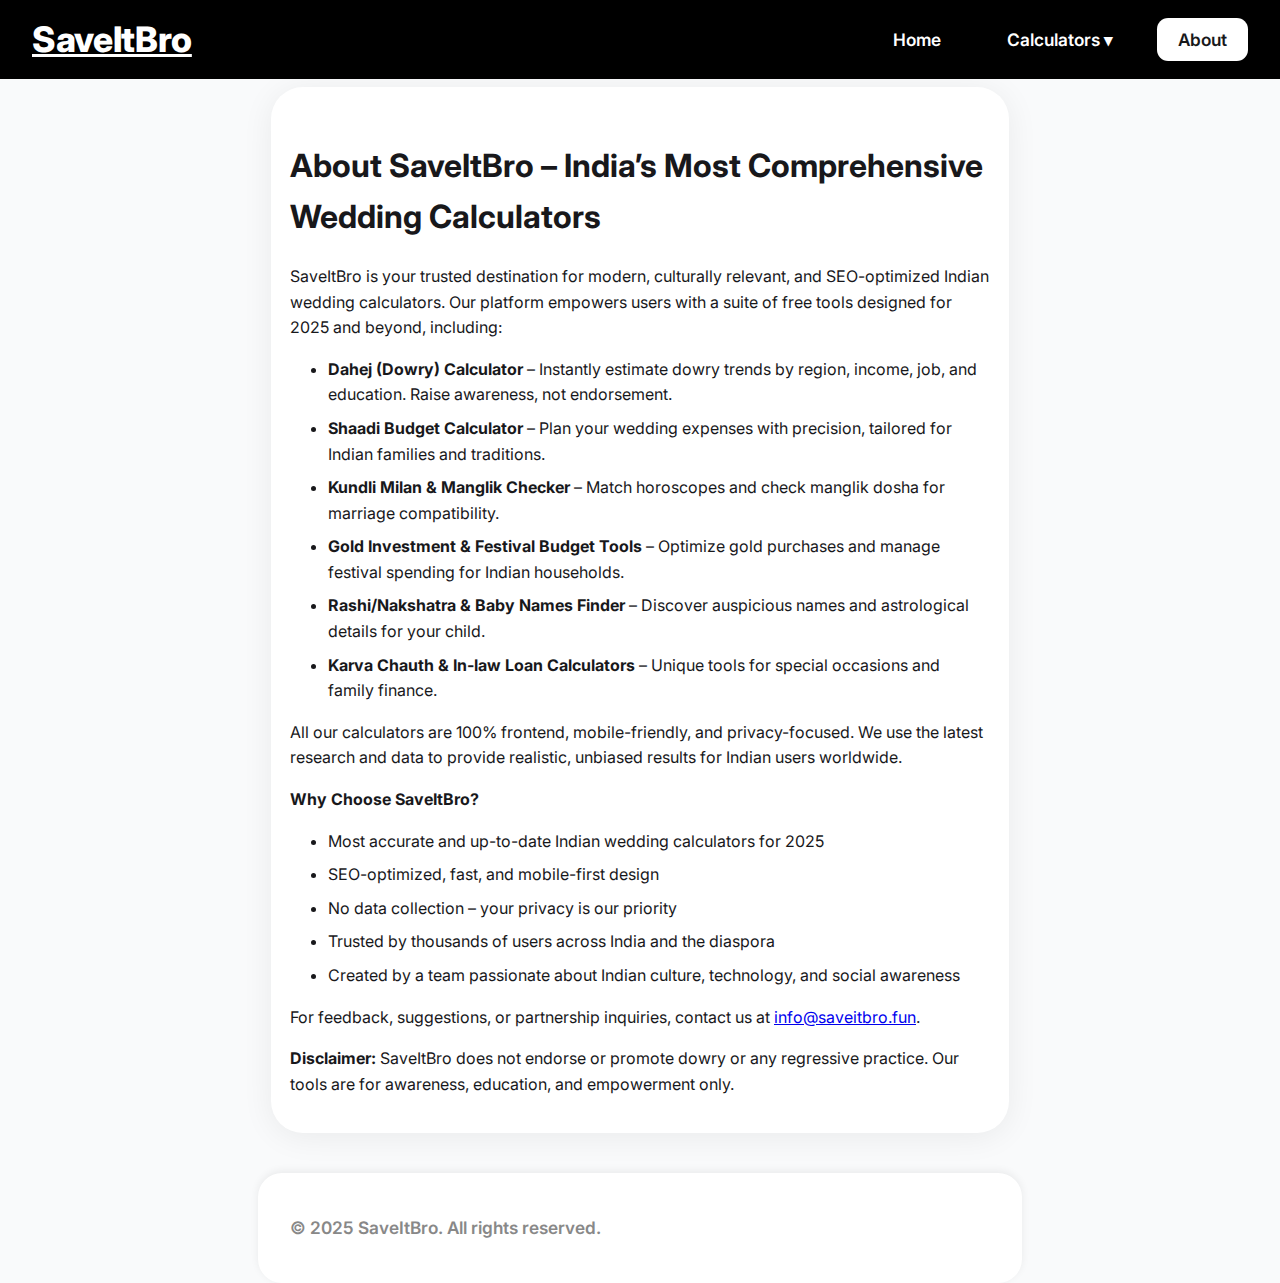
<file: about.html>
<!DOCTYPE html>
<html lang="en">
<head>
  <meta charset="UTF-8">
  <meta name="viewport" content="width=device-width, initial-scale=1, maximum-scale=1">
  <title>About SaveItBro.fun – India’s Trusted Wedding Calculators</title>
  <meta name="description" content="Learn about SaveItBro.fun, India’s most trusted platform for wedding calculators, dowry estimators, and cultural tools. Discover our mission, team, and commitment to accuracy and privacy.">
  <meta name="keywords" content="about saveitbro, about wedding calculator, about dowry calculator, Indian wedding tools, saveitbro.fun">
  <meta name="robots" content="index, follow, max-snippet:-1, max-image-preview:large, max-video-preview:-1">
  <link rel="canonical" href="https://www.saveitbro.fun/about.html">
  <meta name="author" content="SaveItBro Team">
  <meta name="theme-color" content="#FF9933">
  <link rel="stylesheet" href="style.css">
  <link href="https://fonts.googleapis.com/css2?family=Inter:wght@400;600;700&display=swap" rel="stylesheet">
  <link rel="icon" type="image/jpeg" href="dahejlogo.jpg">
  <link rel="apple-touch-icon" href="dahejlogo.jpg">
  <meta name="google-adsense-account" content="ca-pub-9079816190181966">
  <style>html{font-size:16px;}body{font-family:'Inter',sans-serif;}</style>
</head>
<body>
  <nav class="navbar" aria-label="Main navigation">
    <a href="index.html" class="nav-logo" aria-label="SaveItBro logo">SaveItBro</a>
    <div class="navbar-buttons">
      <a href="index.html" class="navbar-btn">Home</a>
      <div class="dropdown">
        <button class="navbar-btn">Calculators &#9662;</button>
        <div class="dropdown-content">
          <a href="shaadi-budget.html">Shaadi Budget</a>
          <a href="kundli-milan.html">Kundli Milan</a>
          <a href="manglik.html">Manglik Checker</a>
          <a href="gold-invest.html">Gold Investment</a>
          <a href="festival-budget.html">Festival Budget</a>
          <a href="rashi-nakshatra.html">Rashi/Nakshatra</a>
          <a href="baby-names.html">Baby Names</a>
          <a href="karva-chauth.html">Karva Chauth</a>
          <a href="inlaw-loan.html">In-law Loan</a>
        </div>
      </div>
      <a href="about.html" class="navbar-btn active">About</a>
    </div>
  </nav>
  <main class="about-section">
    <h1>About SaveItBro – India’s Most Comprehensive Wedding Calculators</h1>
    <p>SaveItBro is your trusted destination for modern, culturally relevant, and SEO-optimized Indian wedding calculators. Our platform empowers users with a suite of free tools designed for 2025 and beyond, including:</p>
    <ul>
      <li><b>Dahej (Dowry) Calculator</b> – Instantly estimate dowry trends by region, income, job, and education. Raise awareness, not endorsement.</li>
      <li><b>Shaadi Budget Calculator</b> – Plan your wedding expenses with precision, tailored for Indian families and traditions.</li>
      <li><b>Kundli Milan & Manglik Checker</b> – Match horoscopes and check manglik dosha for marriage compatibility.</li>
      <li><b>Gold Investment & Festival Budget Tools</b> – Optimize gold purchases and manage festival spending for Indian households.</li>
      <li><b>Rashi/Nakshatra & Baby Names Finder</b> – Discover auspicious names and astrological details for your child.</li>
      <li><b>Karva Chauth & In-law Loan Calculators</b> – Unique tools for special occasions and family finance.</li>
    </ul>
    <p>All our calculators are 100% frontend, mobile-friendly, and privacy-focused. We use the latest research and data to provide realistic, unbiased results for Indian users worldwide.</p>
    <p><b>Why Choose SaveItBro?</b></p>
    <ul>
      <li>Most accurate and up-to-date Indian wedding calculators for 2025</li>
      <li>SEO-optimized, fast, and mobile-first design</li>
      <li>No data collection – your privacy is our priority</li>
      <li>Trusted by thousands of users across India and the diaspora</li>
      <li>Created by a team passionate about Indian culture, technology, and social awareness</li>
    </ul>
    <p>For feedback, suggestions, or partnership inquiries, contact us at <a href="mailto:info@saveitbro.fun">info@saveitbro.fun</a>.</p>
    <p><b>Disclaimer:</b> SaveItBro does not endorse or promote dowry or any regressive practice. Our tools are for awareness, education, and empowerment only.</p>
  </main>
  <footer>
    <p>&copy; 2025 SaveItBro. All rights reserved.</p>
  </footer>
  <script>
// Improved dropdown: stays open when mouse is over dropdown or its links
(function() {
  var dropdown = document.querySelector('.dropdown');
  var dropdownContent = document.querySelector('.dropdown-content');
  if (!dropdown || !dropdownContent) return;
  var timer;
  function showDropdown() {
    clearTimeout(timer);
    dropdownContent.style.display = 'block';
  }
  function hideDropdown() {
    timer = setTimeout(function() {
      dropdownContent.style.display = 'none';
    }, 200);
  }
  dropdown.addEventListener('mouseenter', showDropdown);
  dropdown.addEventListener('mouseleave', hideDropdown);
  dropdownContent.addEventListener('mouseenter', showDropdown);
  dropdownContent.addEventListener('mouseleave', hideDropdown);
  // Keyboard accessibility
  var btn = dropdown.querySelector('.navbar-btn');
  btn.addEventListener('focus', showDropdown);
  btn.addEventListener('blur', hideDropdown);
  var links = dropdownContent.querySelectorAll('a');
  links.forEach(function(link) {
    link.addEventListener('focus', showDropdown);
    link.addEventListener('blur', hideDropdown);
  });
})();
</script>
</body>
</html>
</file>
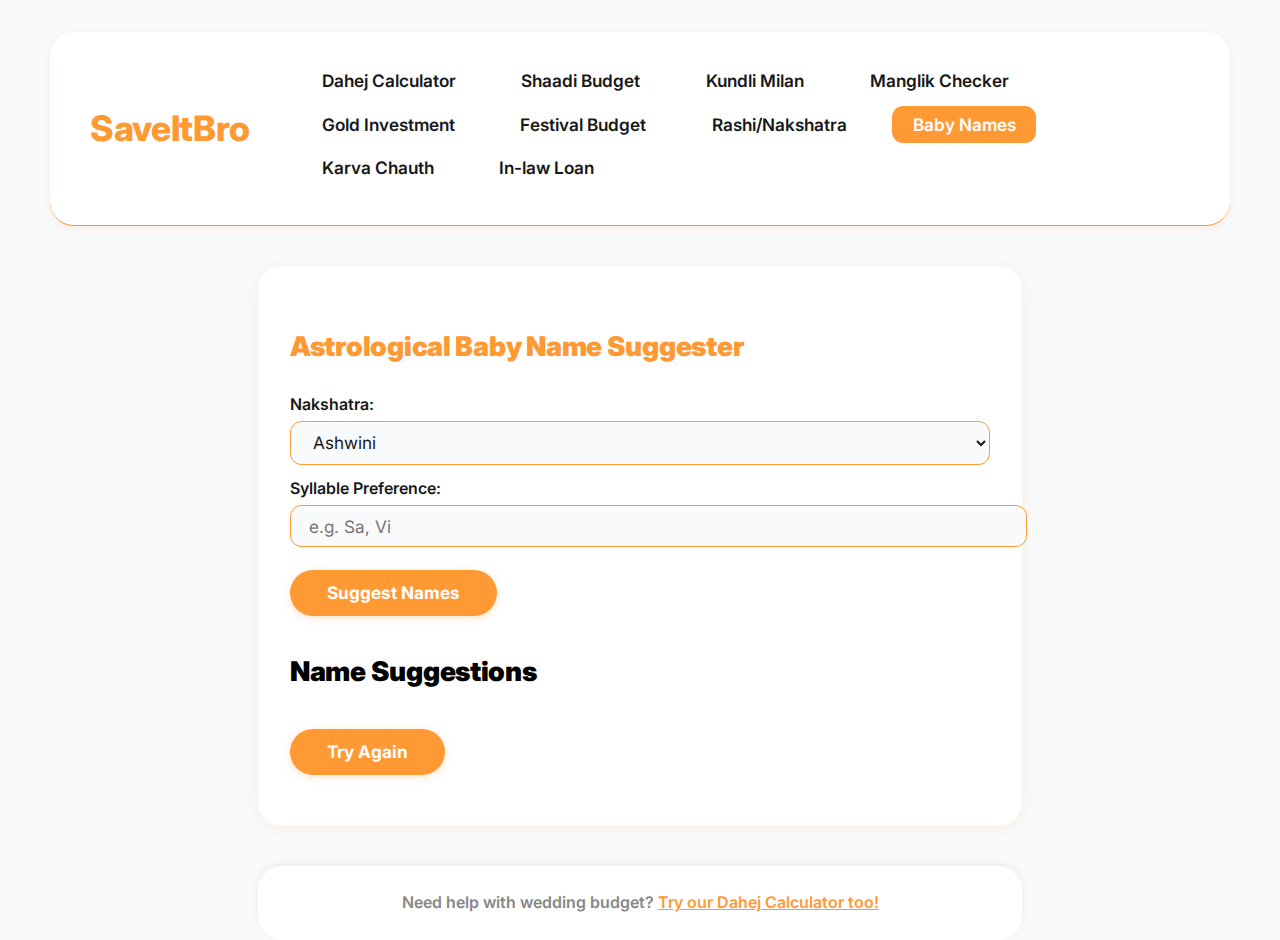
<file: baby-names.html>
<!DOCTYPE html>
<html lang="en">
<head>
    <meta charset="UTF-8">
    <meta name="viewport" content="width=device-width, initial-scale=1.0">
    <title>Vedic Baby Name Suggester | Hindu Nakshatra Name Ideas – SaveItBro</title>
    <meta name="description" content="Find baby names based on Nakshatra, Rashi and Vedic astrology. Culturally inspired and auspicious suggestions.">
    <link rel="canonical" href="https://saveitbro.fun/vedic-baby-name-suggester" />
    <meta property="og:type" content="website">
    <meta property="og:site_name" content="SaveItBro">
    <meta property="og:title" content="Vedic Baby Name Suggester | Hindu Nakshatra Name Ideas – SaveItBro">
    <meta property="og:description" content="Find baby names based on Nakshatra, Rashi and Vedic astrology. Culturally inspired and auspicious suggestions.">
    <meta property="og:image" content="https://saveitbro.fun/assets/thumbnail.jpg">
    <meta property="og:url" content="https://saveitbro.fun/vedic-baby-name-suggester">
    <meta name="twitter:card" content="summary_large_image">
    <meta name="twitter:title" content="Vedic Baby Name Suggester | Hindu Nakshatra Name Ideas – SaveItBro">
    <meta name="twitter:description" content="Find baby names based on Nakshatra, Rashi and Vedic astrology. Culturally inspired and auspicious suggestions.">
    <meta name="twitter:image" content="https://saveitbro.fun/assets/thumbnail.jpg">
    <meta name="google-adsense-account" content="ca-pub-9079816190181966">
    <link href="https://fonts.googleapis.com/css2?family=Inter:wght@400;600;700&display=swap" rel="stylesheet">
    <link rel="stylesheet" href="style.css">
    <link rel="icon" type="image/jpeg" href="dahejlogo.jpg">
    <style>
      body { font-family: 'Inter', sans-serif; background: #f9fafb; color: #18181b; min-height: 100vh; margin: 0; padding: 0; line-height: 1.6; }
      .navbar { background: #fff; border-bottom: 1px solid #ff9933; box-shadow: 0 2px 8px 0 #ff993322; border-radius: 1.5rem; margin: 2rem auto 2.5rem auto; max-width: 1100px; padding: 1.2rem 2.5rem; display: flex; align-items: center; justify-content: space-between; }
      .nav-logo { font-size: 2.2rem; font-weight: 800; color: #ff9933; letter-spacing: -0.01em; font-family: 'Inter', sans-serif; }
      .nav-links { display: flex; flex-wrap: wrap; gap: 0.5rem 1.5rem; margin-left: 2rem; }
      .nav-links a { color: #18181b; font-weight: 600; padding: 0.5rem 1.3rem; border-radius: 0.7rem; transition: background 0.18s, color 0.18s; text-decoration: none; font-size: 1.08rem; }
      .nav-links a.active, .nav-links a:hover { background: #ff9933; color: #fff !important; }
      .calculator-section { background: #fff; border-radius: 1.5rem; box-shadow: 0 2px 16px 0 #ff993222; margin: 2.5rem auto; max-width: 700px; padding: 2.5rem 2rem; }
      .calculator-section h1 { color: #ff9933; font-size: 1.7rem; font-weight: 900; margin-bottom: 1.5rem; letter-spacing: -0.01em; }
      .form-group label { font-weight: 600; color: #18181b; margin-bottom: 0.3rem; }
      .form-group input, .form-group select { border-radius: 0.7rem; border: 1px solid #ff9933; padding: 0.6rem 1.1rem; margin-top: 0.2rem; margin-bottom: 0.7rem; width: 100%; font-size: 1.08rem; background: #f9fafb; color: #18181b; font-family: 'Inter', sans-serif; }
      .calculate-btn, .reset-btn { background: #ff9933; color: #fff !important; font-weight: 700; border: none; border-radius: 9999px; padding: 0.8rem 2.3rem; font-size: 1.08rem; box-shadow: 0 2px 8px 0 #ff993344; margin-top: 0.7rem; margin-bottom: 0.7rem; transition: background 0.15s, transform 0.15s, box-shadow 0.15s; }
      .calculate-btn:hover, .reset-btn:hover { background: #ff9933; color: #fff; transform: scale(1.04); box-shadow: 0 4px 16px 0 #ff993344; }
      @media (max-width: 900px) { .calculator-section, .navbar { max-width: 99vw; padding: 1.2rem 0.5rem; } }
      @media (max-width: 640px) { .navbar { flex-direction: column !important; align-items: stretch !important; gap: 0.2rem !important; } .nav-links { flex-direction: column !important; gap: 0.1rem !important; width: 100% !important; align-items: stretch !important; margin-left: 0 !important; } .nav-links a { width: 100% !important; text-align: left; padding: 0.7rem 1rem; } .calculator-section { padding: 1.2rem 0.5rem; } .calculator-section h1 { font-size: 1.2rem; } .form-group input, .form-group select { font-size: 1rem; } .calculate-btn, .reset-btn { font-size: 1rem; padding: 0.6rem 1.2rem; } }
    </style>
</head>
<body>
  <nav class="navbar flex items-center gap-4 py-2 px-4">
    <div class="flex items-center gap-2">
      <span class="nav-logo" aria-label="SaveItBro logo">SaveItBro</span>
    </div>
    <ul class="nav-links">
      <li><a href="index.html">Dahej Calculator</a></li>
      <li><a href="shaadi-budget.html">Shaadi Budget</a></li>
      <li><a href="kundli-milan.html">Kundli Milan</a></li>
      <li><a href="manglik.html">Manglik Checker</a></li>
      <li><a href="gold-invest.html">Gold Investment</a></li>
      <li><a href="festival-budget.html">Festival Budget</a></li>
      <li><a href="rashi-nakshatra.html">Rashi/Nakshatra</a></li>
      <li><a href="baby-names.html" class="active">Baby Names</a></li>
      <li><a href="karva-chauth.html">Karva Chauth</a></li>
      <li><a href="inlaw-loan.html">In-law Loan</a></li>
    </ul>
  </nav>
  <main>
    <section class="calculator-section">
      <h1>Astrological Baby Name Suggester</h1>
      <form id="baby-form">
        <div class="form-group">
          <label>Nakshatra:
            <select name="nakshatra" required>
              <option value="Ashwini">Ashwini</option>
              <option value="Bharani">Bharani</option>
              <option value="Krittika">Krittika</option>
              <option value="Rohini">Rohini</option>
              <option value="Mrigashira">Mrigashira</option>
              <option value="Ardra">Ardra</option>
              <option value="other">Other</option>
            </select>
          </label>
        </div>
        <div class="form-group">
          <label>Syllable Preference: <input type="text" name="syllable" maxlength="2" placeholder="e.g. Sa, Vi" required></label>
        </div>
        <button type="submit" class="calculate-btn">Suggest Names</button>
      </form>
      <section id="baby-result" class="hidden">
        <h2>Name Suggestions</h2>
        <ul id="baby-names-list"></ul>
        <button id="baby-reset" class="reset-btn">Try Again</button>
      </section>
    </section>
  </main>
  <footer style="text-align:center; margin-top:2rem; font-size:1rem; color:#888;">
    Need help with wedding budget? <a href="index.html" style="color:#ff9933; font-weight:600;">Try our Dahej Calculator too!</a>
  </footer>
  <script>
    const names = ["Saanvi","Vivaan","Aarav","Ishaan","Diya","Riya","Anaya","Vihaan","Samaira","Aadhya","Advait","Myra","Reyansh","Prisha","Aarohi","Kiaan","Aanya","Pari","Arjun","Aryan"];
    document.getElementById('baby-form').onsubmit = function(e) {
      e.preventDefault();
      const syll = this.syllable.value.trim().toLowerCase();
      const filtered = names.filter(n => n.toLowerCase().startsWith(syll));
      let list = filtered.length ? filtered : names.slice(0,5);
      document.getElementById('baby-names-list').innerHTML = list.map(n=>`<li>${n}</li>`).join('');
      document.getElementById('baby-result').classList.remove('hidden');
      this.classList.add('hidden');
    };
    document.getElementById('baby-reset').onclick = function() {
      document.getElementById('baby-form').classList.remove('hidden');
      document.getElementById('baby-result').classList.add('hidden');
    };
  </script>
</body>
</html>
</file>
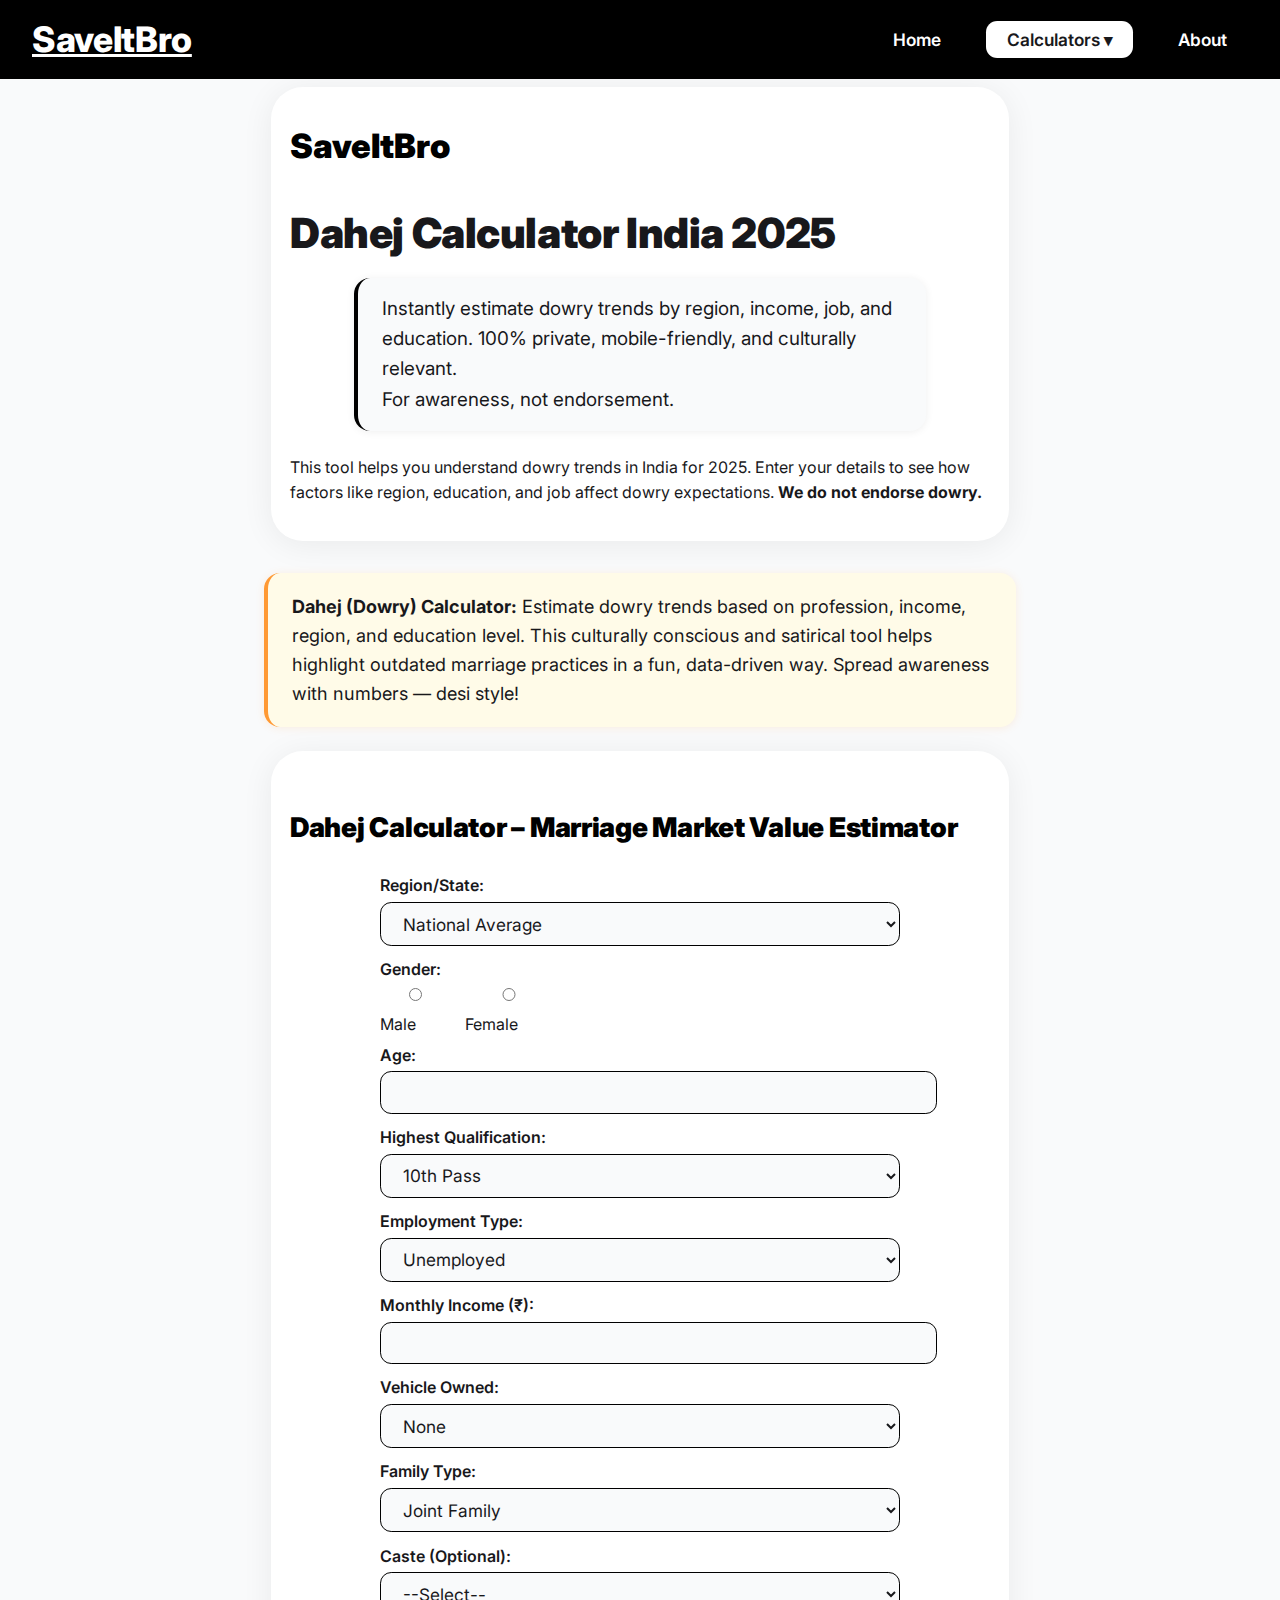
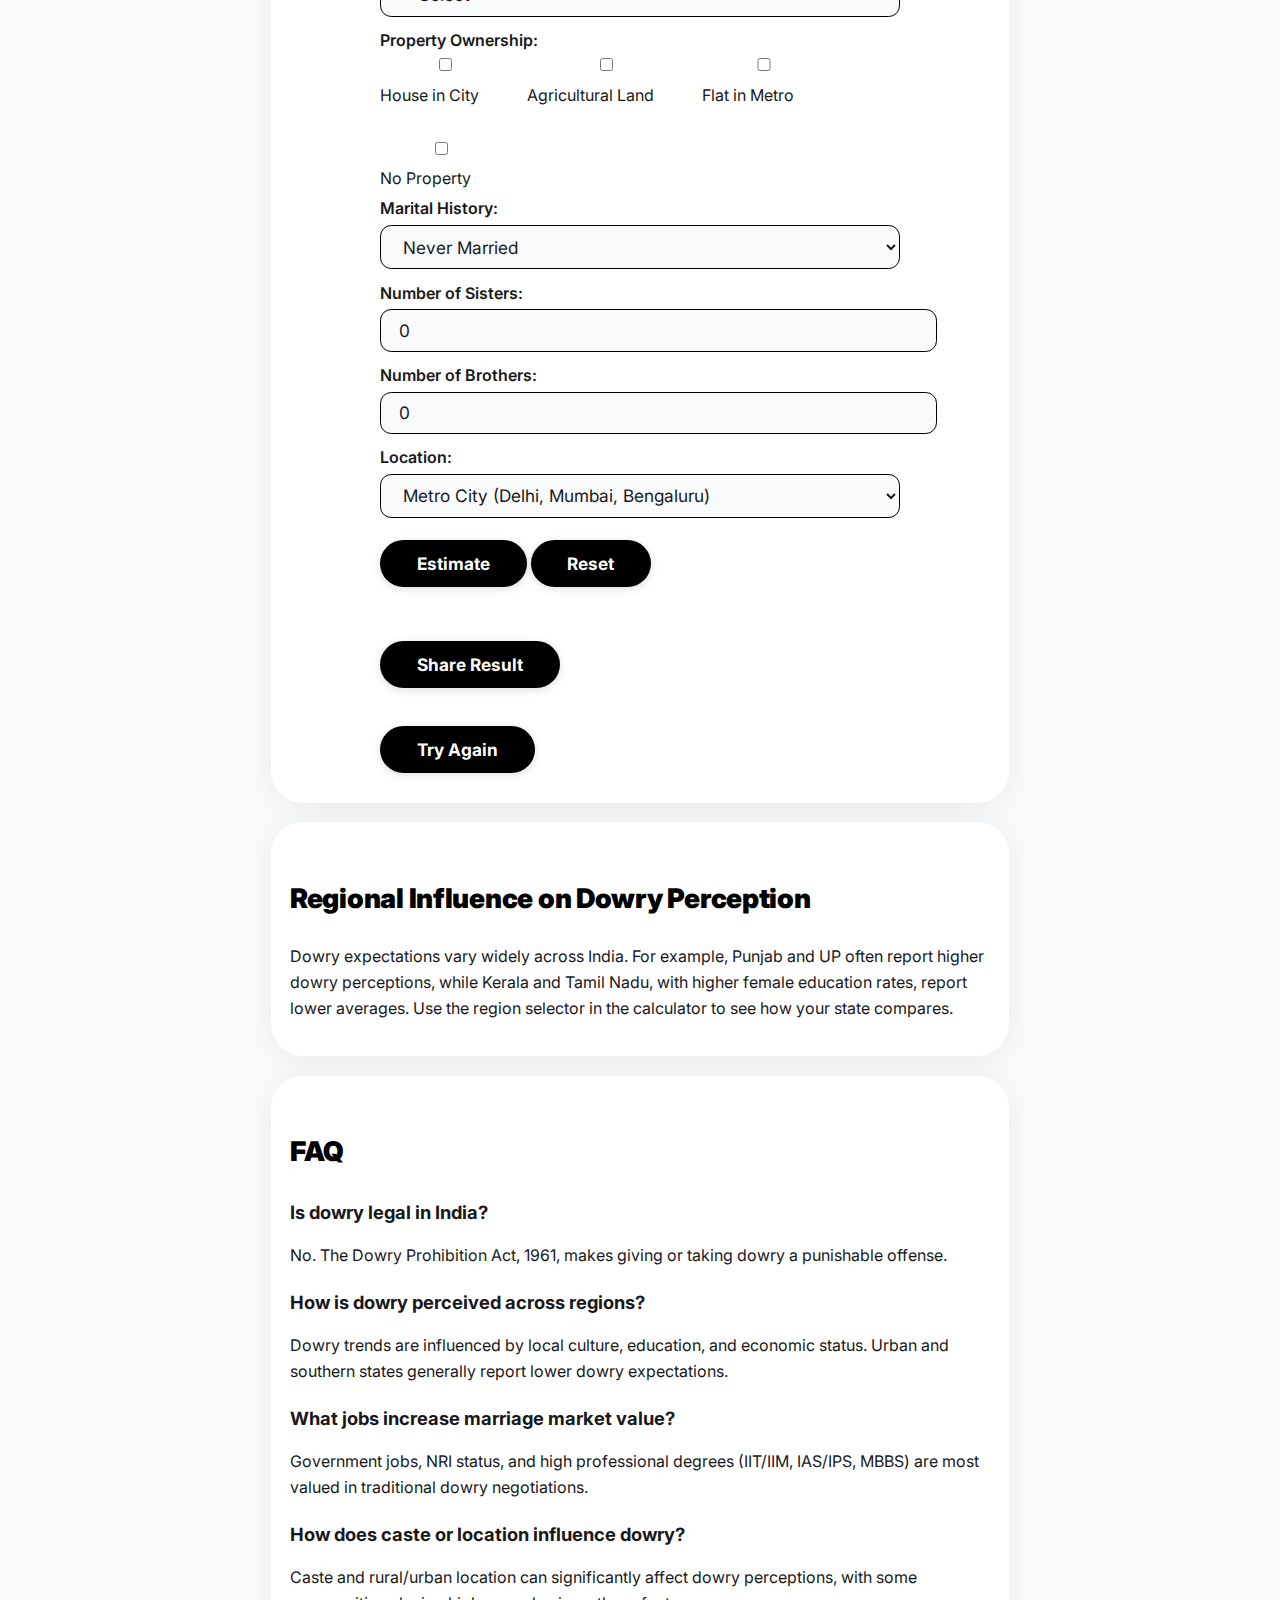
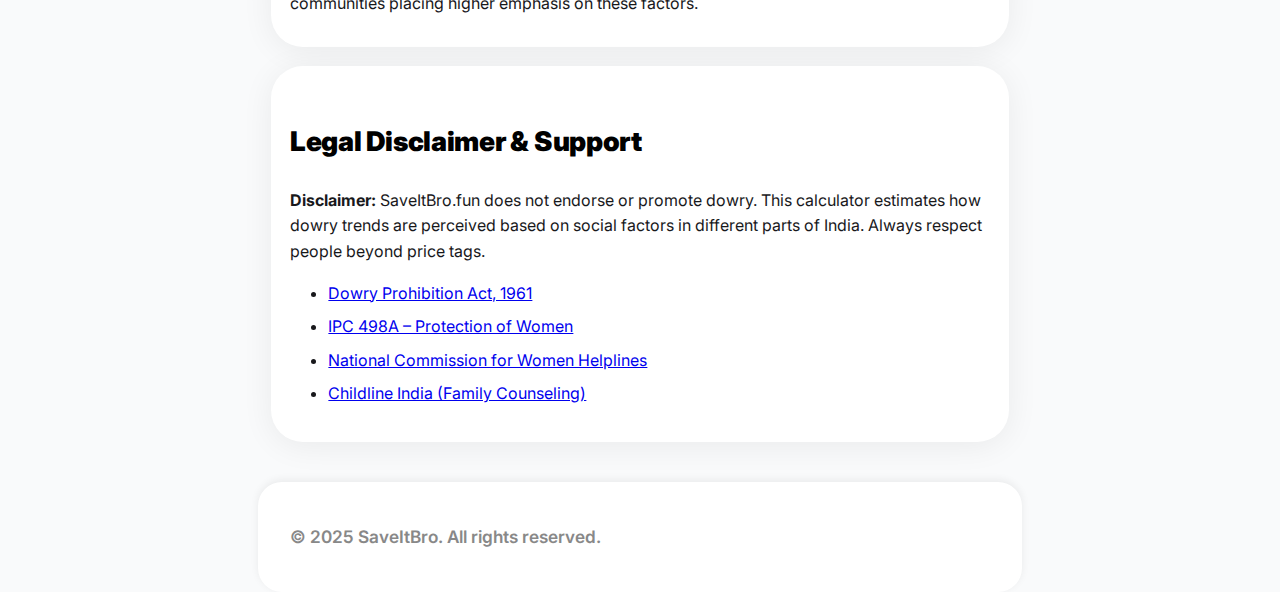
<file: dahej-calculator.html>
<!DOCTYPE html>
<html lang="en">
<head>
  <meta charset="UTF-8">
  <meta name="viewport" content="width=device-width, initial-scale=1, maximum-scale=1">
  <title>Dahej Calculator – Instantly Estimate Dowry Trends in India 2025</title>
  <meta name="description" content="Estimate dowry trends based on profession, income, region, and education level. This culturally conscious and satirical tool helps highlight outdated marriage practices in a fun, data-driven way. Spread awareness with numbers — desi style!">
  <meta name="keywords" content="dowry calculator India, dahej estimator, marriage cost by profession, dowry by income, dowry by education, Indian wedding calculator, dowry India, dahej India, dowry tool, dowry estimator 2025, saveitbro.fun">
  <meta name="robots" content="index, follow, max-snippet:-1, max-image-preview:large, max-video-preview:-1">
  <link rel="canonical" href="https://www.saveitbro.fun/dahej-calculator.html">
  <meta name="author" content="SaveItBro Team">
  <meta name="theme-color" content="#FF9933">
  <link rel="stylesheet" href="style.css">
  <link href="https://fonts.googleapis.com/css2?family=Inter:wght@400;600;700&display=swap" rel="stylesheet">
  <link rel="icon" type="image/jpeg" href="dahejlogo.jpg">
  <link rel="apple-touch-icon" href="dahejlogo.jpg">
  <style>html{font-size:16px;}body{font-family:'Inter',sans-serif;}</style>
  <meta name="google-adsense-account" content="ca-pub-9079816190181966">
</head>
<body>
  <nav class="navbar" aria-label="Main navigation">
    <a href="index.html" class="nav-logo" aria-label="SaveItBro logo">SaveItBro</a>
    <div class="navbar-buttons">
      <a href="index.html" class="navbar-btn">Home</a>
      <div class="dropdown">
        <button class="navbar-btn active">Calculators &#9662;</button>
        <div class="dropdown-content">
          <a href="dahej-calculator.html" class="active">Dahej Calculator</a>
          <a href="shaadi-budget.html">Shaadi Budget</a>
          <a href="kundli-milan.html">Kundli Milan</a>
          <a href="manglik.html">Manglik Checker</a>
          <a href="gold-invest.html">Gold Investment</a>
          <a href="festival-budget.html">Festival Budget</a>
          <a href="rashi-nakshatra.html">Rashi/Nakshatra</a>
          <a href="baby-names.html">Baby Names</a>
          <a href="karva-chauth.html">Karva Chauth</a>
          <a href="inlaw-loan.html">In-law Loan</a>
        </div>
      </div>
      <a href="about.html" class="navbar-btn">About</a>
    </div>
  </nav>
  <main>
    <header class="hero">
      <span class="brand">SaveItBro</span>
      <h1>Dahej Calculator India 2025</h1>
      <p class="subtitle">
        Instantly estimate dowry trends by region, income, job, and education. 100% private, mobile-friendly, and culturally relevant.<br>
        <span>For awareness, not endorsement.</span>
      </p>
      <p>
        This tool helps you understand dowry trends in India for 2025. Enter your details to see how factors like region, education, and job affect dowry expectations. <b>We do not endorse dowry.</b>
      </p>
    </header>
    <div class="page-description" style="background:#fffbe8;border-left:4px solid #ff9933;padding:1.2rem 1.5rem;margin:2rem auto 1.5rem auto;max-width:700px;border-radius:1rem;font-size:1.13rem;color:#18181b;box-shadow:0 1px 8px 0 #ff993322;">
      <b>Dahej (Dowry) Calculator:</b> Estimate dowry trends based on profession, income, region, and education level. This culturally conscious and satirical tool helps highlight outdated marriage practices in a fun, data-driven way. Spread awareness with numbers — desi style!
    </div>
    <section id="calculator" class="calculator-section mb-8">
      <h2>Dahej Calculator – Marriage Market Value Estimator</h2>
      <form id="dahej-form" class="space-y-4" autocomplete="off" style="max-width:520px;margin:0 auto;text-align:left;">
        <div class="form-group">
          <label for="region">Region/State:</label>
          <select name="region" id="region" required>
            <option value="national">National Average</option>
            <option value="punjab">Punjab</option>
            <option value="up">Uttar Pradesh</option>
            <option value="kerala">Kerala</option>
            <option value="gujarat">Gujarat</option>
            <option value="bengal">West Bengal</option>
            <option value="tn">Tamil Nadu</option>
            <option value="maharashtra">Maharashtra</option>
            <option value="rajasthan">Rajasthan</option>
            <option value="other">Other</option>
          </select>
        </div>
        <div class="form-group">
          <label>Gender:</label>
          <div style="display:flex;gap:1.5rem;align-items:center;">
            <label style="font-weight:400;"><input type="radio" name="gender" value="male" required> Male</label>
            <label style="font-weight:400;"><input type="radio" name="gender" value="female"> Female</label>
          </div>
        </div>
        <div class="form-group">
          <label for="age">Age:</label>
          <input type="number" name="age" min="18" max="60" required>
        </div>
        <div class="form-group">
          <label for="qualification">Highest Qualification:</label>
          <select name="qualification" required>
            <option value="10th">10th Pass</option>
            <option value="12th">12th Pass</option>
            <option value="ba">B.A/B.Com/B.Sc</option>
            <option value="btech">B.Tech/B.E</option>
            <option value="mba">M.Tech/MBA</option>
            <option value="phd">PhD</option>
            <option value="ca">CA/IAS/IPS</option>
            <option value="mbbs">MBBS/MD</option>
            <option value="iit">IIT/IIM Alum</option>
          </select>
        </div>
        <div class="form-group">
          <label for="employment">Employment Type:</label>
          <select name="employment" required>
            <option value="unemployed">Unemployed</option>
            <option value="private">Private Job</option>
            <option value="govt">Government Job</option>
            <option value="psu">PSU Employee</option>
            <option value="abroad">Working Abroad</option>
          </select>
        </div>
        <div class="form-group">
          <label for="income">Monthly Income (₹):</label>
          <input type="number" name="income" min="0" step="1000" required>
        </div>
        <div class="form-group">
          <label for="vehicle">Vehicle Owned:</label>
          <select name="vehicle" required>
            <option value="none">None</option>
            <option value="bike">Bike/Scooter</option>
            <option value="car">Car</option>
            <option value="suv">SUV/Luxury Car</option>
          </select>
        </div>
        <div class="form-group">
          <label for="family">Family Type:</label>
          <select name="family" required>
            <option value="joint">Joint Family</option>
            <option value="nuclear">Nuclear Family</option>
            <option value="single">Single Parent</option>
          </select>
        </div>
        <div class="form-group">
          <label for="caste">Caste (Optional):</label>
          <select name="caste">
            <option value="">--Select--</option>
            <option value="general">General</option>
            <option value="obc">OBC</option>
            <option value="scst">SC/ST</option>
            <option value="sikh">Sikh/Brahmin/Kayastha</option>
          </select>
        </div>
        <div class="form-group">
          <label>Property Ownership:</label>
          <div style="display:flex;gap:1.5rem;flex-wrap:wrap;align-items:center;">
            <label style="font-weight:400;"><input type="checkbox" name="property" value="city"> House in City</label>
            <label style="font-weight:400;"><input type="checkbox" name="property" value="agri"> Agricultural Land</label>
            <label style="font-weight:400;"><input type="checkbox" name="property" value="metro"> Flat in Metro</label>
            <label style="font-weight:400;"><input type="checkbox" name="property" value="none"> No Property</label>
          </div>
        </div>
        <div class="form-group">
          <label for="marital">Marital History:</label>
          <select name="marital" required>
            <option value="never">Never Married</option>
            <option value="divorced">Divorced</option>
            <option value="widowed">Widowed</option>
          </select>
        </div>
        <div class="form-group">
          <label for="sisters">Number of Sisters:</label>
          <input type="number" name="sisters" min="0" max="10" value="0">
        </div>
        <div class="form-group">
          <label for="brothers">Number of Brothers:</label>
          <input type="number" name="brothers" min="0" max="10" value="0">
        </div>
        <div class="form-group">
          <label for="location">Location:</label>
          <select name="location" required>
            <option value="metro">Metro City (Delhi, Mumbai, Bengaluru)</option>
            <option value="tier1">Tier-1 City</option>
            <option value="tier2">Tier-2/Small Town</option>
            <option value="rural">Rural Area</option>
          </select>
        </div>
        <button type="submit" class="calculate-btn">Estimate</button>
        <button type="reset" class="reset-btn">Reset</button>
      </form>
      <section id="result-section" class="hidden mt-6" style="text-align:left;max-width:520px;margin:2rem auto 0 auto;">
        <h2 id="result-title"></h2>
        <div id="result-amount" style="font-size:2rem;font-weight:700;margin:0.7rem 0;"></div>
        <ul id="result-breakdown" style="margin-bottom:1rem;"></ul>
        <div id="result-insight" style="margin-bottom:1rem;"></div>
        <button id="share-btn" class="calculate-btn" style="margin-bottom:0.7rem;">Share Result</button>
        <div id="share-links" style="margin-bottom:1rem;"></div>
        <button id="try-again-btn" class="reset-btn">Try Again</button>
      </section>
    </section>
    <section id="regional" class="regional-section mb-8">
      <h2>Regional Influence on Dowry Perception</h2>
      <p>
        Dowry expectations vary widely across India. For example, Punjab and UP often report higher dowry perceptions, while Kerala and Tamil Nadu, with higher female education rates, report lower averages. Use the region selector in the calculator to see how your state compares.
      </p>
    </section>
    <section id="faq" class="faq-section mb-8">
      <h2>FAQ</h2>
      <div class="faq-list">
        <h3>Is dowry legal in India?</h3>
        <p>No. The Dowry Prohibition Act, 1961, makes giving or taking dowry a punishable offense.</p>
        <h3>How is dowry perceived across regions?</h3>
        <p>Dowry trends are influenced by local culture, education, and economic status. Urban and southern states generally report lower dowry expectations.</p>
        <h3>What jobs increase marriage market value?</h3>
        <p>Government jobs, NRI status, and high professional degrees (IIT/IIM, IAS/IPS, MBBS) are most valued in traditional dowry negotiations.</p>
        <h3>How does caste or location influence dowry?</h3>
        <p>Caste and rural/urban location can significantly affect dowry perceptions, with some communities placing higher emphasis on these factors.</p>
      </div>
    </section>
    <section id="legal" class="resources-section mb-8">
      <h2>Legal Disclaimer & Support</h2>
      <p><b>Disclaimer:</b> SaveItBro.fun does not endorse or promote dowry. This calculator estimates how dowry trends are perceived based on social factors in different parts of India. Always respect people beyond price tags.</p>
      <ul>
        <li><a href="https://wcd.nic.in/act/dowry-prohibition-act-1961" target="_blank">Dowry Prohibition Act, 1961</a></li>
        <li><a href="https://indiankanoon.org/doc/409286/" target="_blank">IPC 498A – Protection of Women</a></li>
        <li><a href="https://ncw.nic.in/helplines" target="_blank">National Commission for Women Helplines</a></li>
        <li><a href="https://www.childlineindia.org/" target="_blank">Childline India (Family Counseling)</a></li>
      </ul>
    </section>
  </main>
  <footer>
    <p>&copy; 2025 SaveItBro. All rights reserved.</p>
  </footer>
  <script src="script.js"></script>
  <script>
// Improved dropdown: stays open when mouse is over dropdown or its links
(function() {
  var dropdown = document.querySelector('.dropdown');
  var dropdownContent = document.querySelector('.dropdown-content');
  if (!dropdown || !dropdownContent) return;
  var timer;
  function showDropdown() {
    clearTimeout(timer);
    dropdownContent.style.display = 'block';
  }
  function hideDropdown() {
    timer = setTimeout(function() {
      dropdownContent.style.display = 'none';
    }, 200);
  }
  dropdown.addEventListener('mouseenter', showDropdown);
  dropdown.addEventListener('mouseleave', hideDropdown);
  dropdownContent.addEventListener('mouseenter', showDropdown);
  dropdownContent.addEventListener('mouseleave', hideDropdown);
  // Keyboard accessibility
  var btn = dropdown.querySelector('.navbar-btn');
  btn.addEventListener('focus', showDropdown);
  btn.addEventListener('blur', hideDropdown);
  var links = dropdownContent.querySelectorAll('a');
  links.forEach(function(link) {
    link.addEventListener('focus', showDropdown);
    link.addEventListener('blur', hideDropdown);
  });
})();
</script>
</body>
</html>
</file>
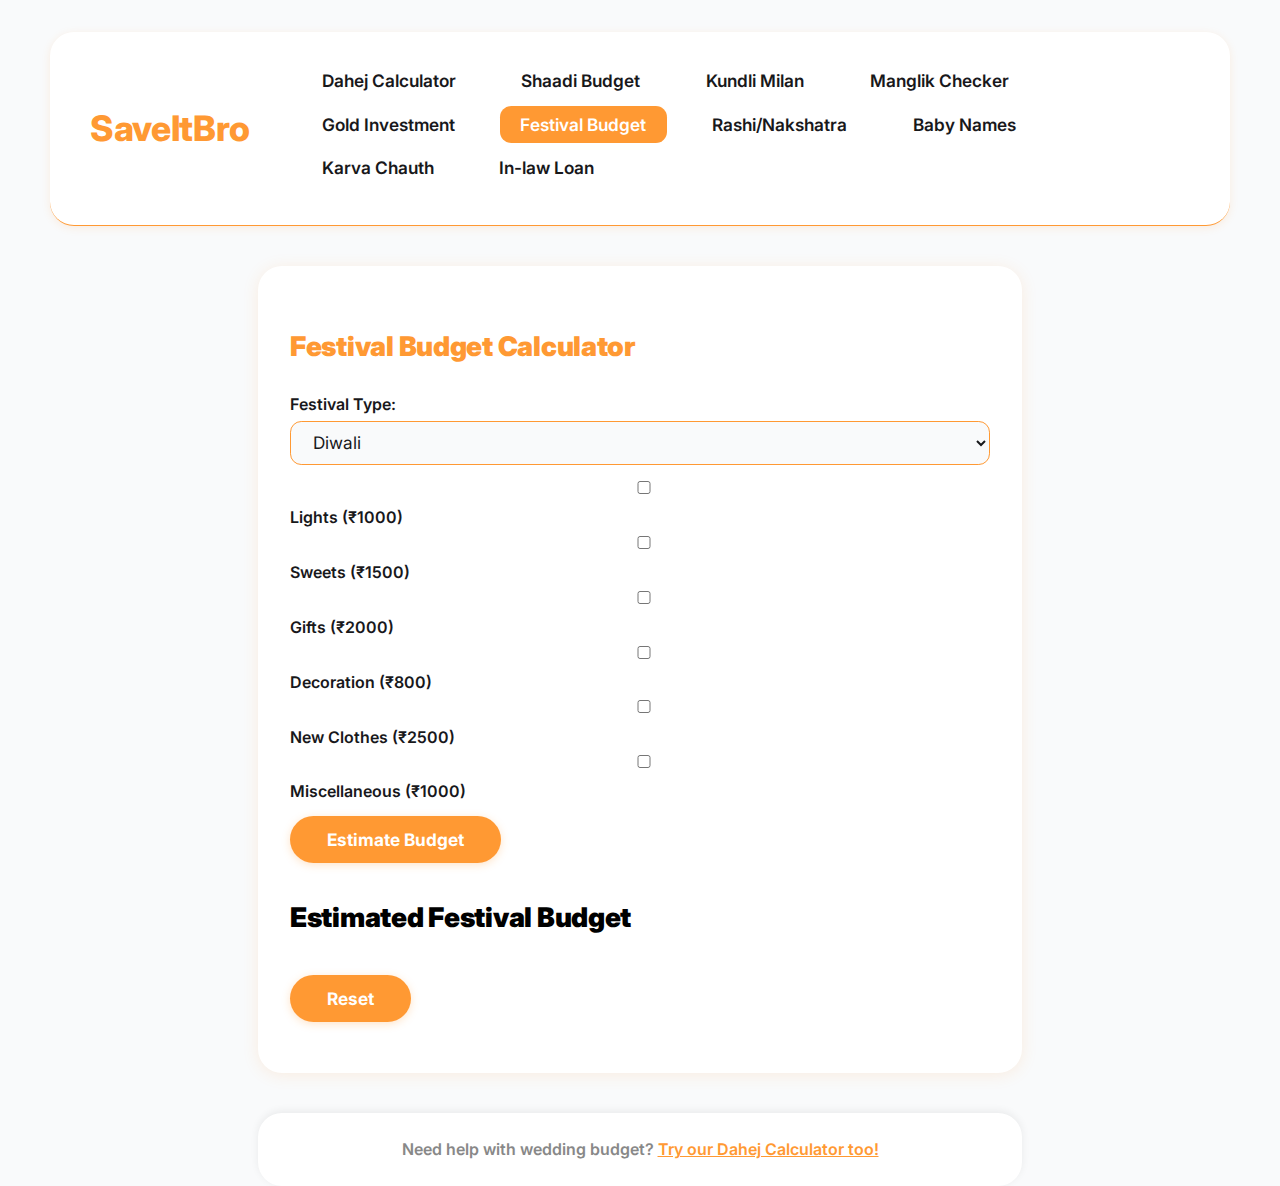
<file: festival-budget.html>
<!DOCTYPE html>
<html lang="en">
<head>
    <meta charset="UTF-8">
    <meta name="viewport" content="width=device-width, initial-scale=1.0">
    <title>Festival Budget Calculator | Plan Diwali, Eid, Holi Expenses – SaveItBro</title>
    <meta name="description" content="Estimate your festival expenses for sweets, gifts, lights, and events. Make your celebrations budget-friendly.">
    <link rel="canonical" href="https://saveitbro.fun/festival-budget-calculator" />
    <meta property="og:type" content="website">
    <meta property="og:site_name" content="SaveItBro">
    <meta property="og:title" content="Festival Budget Calculator | Plan Diwali, Eid, Holi Expenses – SaveItBro">
    <meta property="og:description" content="Estimate your festival expenses for sweets, gifts, lights, and events. Make your celebrations budget-friendly.">
    <meta property="og:image" content="https://saveitbro.fun/assets/thumbnail.jpg">
    <meta property="og:url" content="https://saveitbro.fun/festival-budget-calculator">
    <meta name="twitter:card" content="summary_large_image">
    <meta name="twitter:title" content="Festival Budget Calculator | Plan Diwali, Eid, Holi Expenses – SaveItBro">
    <meta name="twitter:description" content="Estimate your festival expenses for sweets, gifts, lights, and events. Make your celebrations budget-friendly.">
    <meta name="twitter:image" content="https://saveitbro.fun/assets/thumbnail.jpg">
    <meta name="google-adsense-account" content="ca-pub-9079816190181966">
    <link href="https://fonts.googleapis.com/css2?family=Inter:wght@400;600;700&display=swap" rel="stylesheet">
    <link rel="stylesheet" href="style.css">
    <link rel="icon" type="image/jpeg" href="dahejlogo.jpg">
    <style>
      body { font-family: 'Inter', sans-serif; background: #f9fafb; color: #18181b; min-height: 100vh; margin: 0; padding: 0; line-height: 1.6; }
      .navbar { background: #fff; border-bottom: 1px solid #ff9933; box-shadow: 0 2px 8px 0 #ff993322; border-radius: 1.5rem; margin: 2rem auto 2.5rem auto; max-width: 1100px; padding: 1.2rem 2.5rem; display: flex; align-items: center; justify-content: space-between; }
      .nav-logo { font-size: 2.2rem; font-weight: 800; color: #ff9933; letter-spacing: -0.01em; font-family: 'Inter', sans-serif; }
      .nav-links { display: flex; flex-wrap: wrap; gap: 0.5rem 1.5rem; margin-left: 2rem; }
      .nav-links a { color: #18181b; font-weight: 600; padding: 0.5rem 1.3rem; border-radius: 0.7rem; transition: background 0.18s, color 0.18s; text-decoration: none; font-size: 1.08rem; }
      .nav-links a.active, .nav-links a:hover { background: #ff9933; color: #fff !important; }
      .calculator-section { background: #fff; border-radius: 1.5rem; box-shadow: 0 2px 16px 0 #ff993222; margin: 2.5rem auto; max-width: 700px; padding: 2.5rem 2rem; }
      .calculator-section h1 { color: #ff9933; font-size: 1.7rem; font-weight: 900; margin-bottom: 1.5rem; letter-spacing: -0.01em; }
      .form-group label { font-weight: 600; color: #18181b; margin-bottom: 0.3rem; }
      .form-group input, .form-group select { border-radius: 0.7rem; border: 1px solid #ff9933; padding: 0.6rem 1.1rem; margin-top: 0.2rem; margin-bottom: 0.7rem; width: 100%; font-size: 1.08rem; background: #f9fafb; color: #18181b; font-family: 'Inter', sans-serif; }
      .calculate-btn, .reset-btn { background: #ff9933; color: #fff !important; font-weight: 700; border: none; border-radius: 9999px; padding: 0.8rem 2.3rem; font-size: 1.08rem; box-shadow: 0 2px 8px 0 #ff993344; margin-top: 0.7rem; margin-bottom: 0.7rem; transition: background 0.15s, transform 0.15s, box-shadow 0.15s; }
      .calculate-btn:hover, .reset-btn:hover { background: #ff9933; color: #fff; transform: scale(1.04); box-shadow: 0 4px 16px 0 #ff993344; }
      @media (max-width: 900px) { .calculator-section, .navbar { max-width: 99vw; padding: 1.2rem 0.5rem; } }
      @media (max-width: 640px) { .navbar { flex-direction: column !important; align-items: stretch !important; gap: 0.2rem !important; } .nav-links { flex-direction: column !important; gap: 0.1rem !important; width: 100% !important; align-items: stretch !important; margin-left: 0 !important; } .nav-links a { width: 100% !important; text-align: left; padding: 0.7rem 1rem; } .calculator-section { padding: 1.2rem 0.5rem; } .calculator-section h1 { font-size: 1.2rem; } .form-group input, .form-group select { font-size: 1rem; } .calculate-btn, .reset-btn { font-size: 1rem; padding: 0.6rem 1.2rem; } }
    </style>
</head>
<body>
  <nav class="navbar flex items-center gap-4 py-2 px-4">
    <div class="flex items-center gap-2">
      <span class="nav-logo" aria-label="SaveItBro logo">SaveItBro</span>
    </div>
    <ul class="nav-links">
      <li><a href="index.html">Dahej Calculator</a></li>
      <li><a href="shaadi-budget.html">Shaadi Budget</a></li>
      <li><a href="kundli-milan.html">Kundli Milan</a></li>
      <li><a href="manglik.html">Manglik Checker</a></li>
      <li><a href="gold-invest.html">Gold Investment</a></li>
      <li><a href="festival-budget.html" class="active">Festival Budget</a></li>
      <li><a href="rashi-nakshatra.html">Rashi/Nakshatra</a></li>
      <li><a href="baby-names.html">Baby Names</a></li>
      <li><a href="karva-chauth.html">Karva Chauth</a></li>
      <li><a href="inlaw-loan.html">In-law Loan</a></li>
    </ul>
  </nav>
  <main>
    <section class="calculator-section">
      <h1>Festival Budget Calculator</h1>
      <form id="festival-form">
        <div class="form-group">
          <label>Festival Type:
            <select name="festival" required>
              <option value="diwali">Diwali</option>
              <option value="holi">Holi</option>
              <option value="eid">Eid</option>
              <option value="christmas">Christmas</option>
              <option value="rakhi">Rakhi</option>
              <option value="other">Other</option>
            </select>
          </label>
        </div>
        <div class="form-group">
          <label><input type="checkbox" name="items" value="lights"> Lights (₹1000)</label>
          <label><input type="checkbox" name="items" value="sweets"> Sweets (₹1500)</label>
          <label><input type="checkbox" name="items" value="gifts"> Gifts (₹2000)</label>
          <label><input type="checkbox" name="items" value="decor"> Decoration (₹800)</label>
          <label><input type="checkbox" name="items" value="clothes"> New Clothes (₹2500)</label>
          <label><input type="checkbox" name="items" value="other"> Miscellaneous (₹1000)</label>
        </div>
        <button type="submit" class="calculate-btn">Estimate Budget</button>
      </form>
      <section id="festival-result" class="hidden">
        <h2>Estimated Festival Budget</h2>
        <div id="festival-total"></div>
        <ul id="festival-breakdown"></ul>
        <button id="festival-reset" class="reset-btn">Reset</button>
      </section>
    </section>
  </main>
  <footer style="text-align:center; margin-top:2rem; font-size:1rem; color:#888;">
    Need help with wedding budget? <a href="index.html" style="color:#ff9933; font-weight:600;">Try our Dahej Calculator too!</a>
  </footer>
  <script>
    const itemCosts = {
      lights: 1000,
      sweets: 1500,
      gifts: 2000,
      decor: 800,
      clothes: 2500,
      other: 1000
    };
    document.getElementById('festival-form').onsubmit = function(e) {
      e.preventDefault();
      const items = Array.from(this.querySelectorAll('input[name="items"]:checked')).map(i=>i.value);
      let total = 0;
      let breakdown = '';
      items.forEach(item => {
        total += itemCosts[item];
        breakdown += `<li>${item.charAt(0).toUpperCase()+item.slice(1)}: ₹${itemCosts[item].toLocaleString()}</li>`;
      });
      document.getElementById('festival-total').innerHTML = `<b>₹${total.toLocaleString()}</b> for selected items`;
      document.getElementById('festival-breakdown').innerHTML = breakdown;
      document.getElementById('festival-result').classList.remove('hidden');
      this.classList.add('hidden');
    };
    document.getElementById('festival-reset').onclick = function() {
      document.getElementById('festival-form').classList.remove('hidden');
      document.getElementById('festival-result').classList.add('hidden');
    };
  </script>
</body>
</html>
</file>
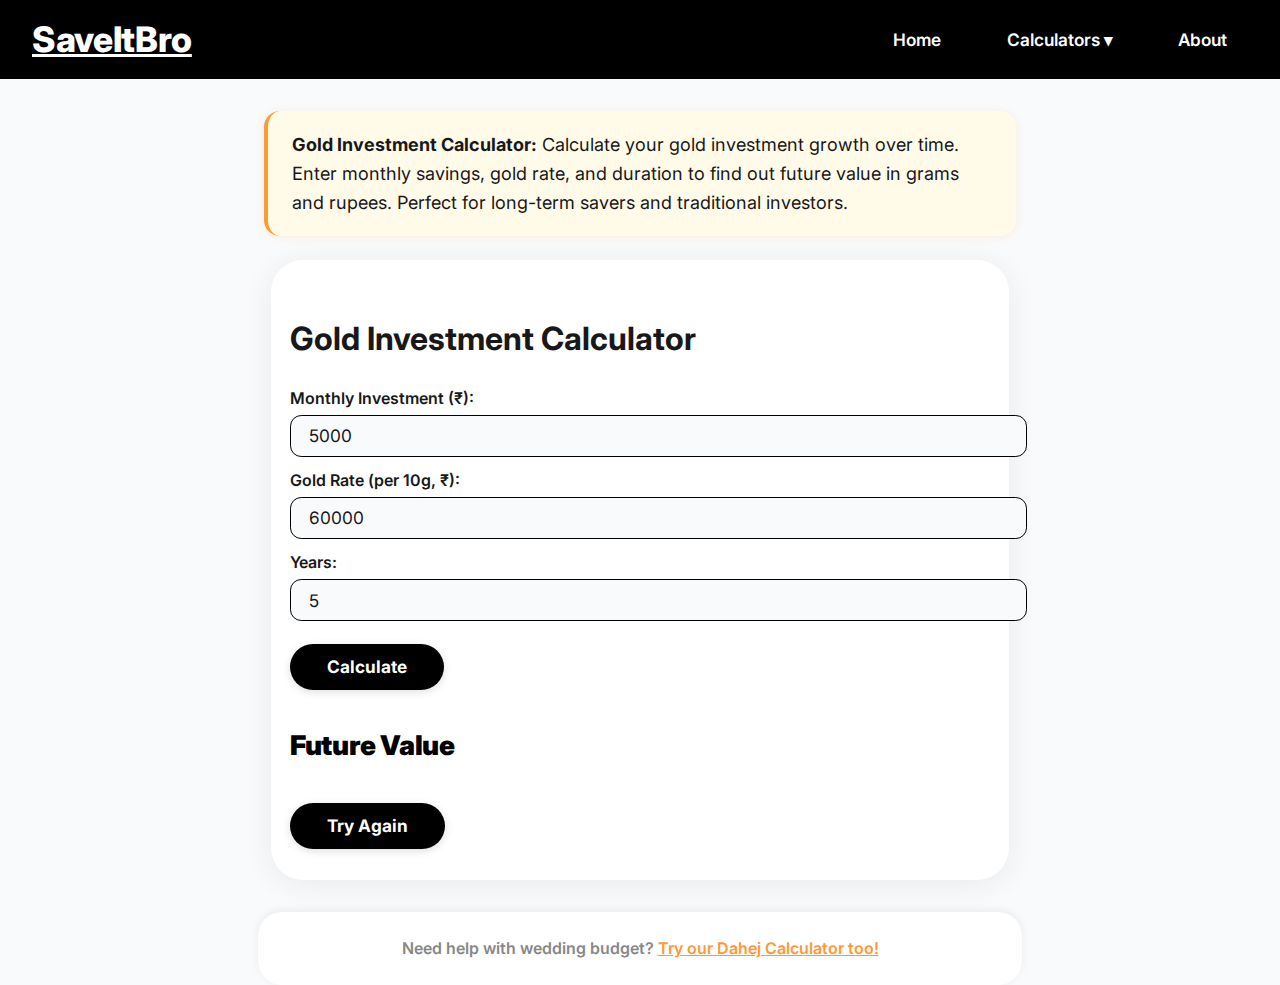
<file: gold-invest.html>
<!DOCTYPE html>
<html lang="en">
<head>
  <meta charset="UTF-8">
  <meta name="viewport" content="width=device-width, initial-scale=1, maximum-scale=1">
  <title>Gold Investment Calculator – Plan Gold Purchases for Indian Weddings 2025</title>
  <meta name="description" content="Calculate your gold investment growth over time. Enter monthly savings, gold rate, and duration to find out future value in grams and rupees. Perfect for long-term savers and traditional investors.">
  <meta name="keywords" content="gold sip calculator India, monthly gold investment, gold saving planner">
  <meta name="robots" content="index, follow, max-snippet:-1, max-image-preview:large, max-video-preview:-1">
  <link rel="canonical" href="https://www.saveitbro.fun/gold-invest.html">
  <meta name="author" content="SaveItBro Team">
  <meta name="theme-color" content="#FF9933">
  <link rel="stylesheet" href="style.css">
  <link href="https://fonts.googleapis.com/css2?family=Inter:wght@400;600;700&display=swap" rel="stylesheet">
  <link rel="icon" type="image/jpeg" href="dahejlogo.jpg">
  <link rel="apple-touch-icon" href="dahejlogo.jpg">
  <meta name="google-adsense-account" content="ca-pub-9079816190181966">
  <style>html{font-size:16px;}body{font-family:'Inter',sans-serif;}</style>
</head>
<body>
  <header>
    <nav class="navbar" aria-label="Main navigation">
      <a href="index.html" class="nav-logo" aria-label="SaveItBro logo">SaveItBro</a>
      <div class="navbar-buttons">
        <a href="index.html" class="navbar-btn">Home</a>
        <div class="dropdown">
          <button class="navbar-btn">Calculators &#9662;</button>
          <div class="dropdown-content">
            <a href="dahej-calculator.html">Dahej Calculator</a>
            <a href="shaadi-budget.html">Shaadi Budget</a>
            <a href="kundli-milan.html">Kundli Milan</a>
            <a href="manglik.html">Manglik Checker</a>
            <a href="gold-invest.html" class="active">Gold Investment</a>
            <a href="festival-budget.html">Festival Budget</a>
            <a href="rashi-nakshatra.html">Rashi/Nakshatra</a>
            <a href="baby-names.html">Baby Names</a>
            <a href="karva-chauth.html">Karva Chauth</a>
            <a href="inlaw-loan.html">In-law Loan</a>
          </div>
        </div>
        <a href="about.html" class="navbar-btn">About</a>
      </div>
    </nav>
  </header>
  <main>
    <div class="page-description" style="background:#fffbe8;border-left:4px solid #ff9933;padding:1.2rem 1.5rem;margin:2rem auto 1.5rem auto;max-width:700px;border-radius:1rem;font-size:1.13rem;color:#18181b;box-shadow:0 1px 8px 0 #ff993322;">
      <b>Gold Investment Calculator:</b> Calculate your gold investment growth over time. Enter monthly savings, gold rate, and duration to find out future value in grams and rupees. Perfect for long-term savers and traditional investors.
    </div>
    <section class="calculator-section">
      <h1>Gold Investment Calculator</h1>
      <form id="gold-form">
        <div class="form-group">
          <label>Monthly Investment (₹): <input type="number" name="monthly" min="100" step="100" value="5000" required></label>
        </div>
        <div class="form-group">
          <label>Gold Rate (per 10g, ₹): <input type="number" name="rate" min="1000" step="100" value="60000" required></label>
        </div>
        <div class="form-group">
          <label>Years: <input type="number" name="years" min="1" max="50" value="5" required></label>
        </div>
        <button type="submit" class="calculate-btn">Calculate</button>
      </form>
      <section id="gold-result" class="hidden">
        <h2>Future Value</h2>
        <div id="gold-future"></div>
        <div id="gold-grams"></div>
        <button id="gold-reset" class="reset-btn">Try Again</button>
      </section>
    </section>
  </main>
  <footer style="text-align:center; margin-top:2rem; font-size:1rem; color:#888;">
    Need help with wedding budget? <a href="index.html" style="color:#ff9933; font-weight:600;">Try our Dahej Calculator too!</a>
  </footer>
  <script>
    document.getElementById('gold-form').onsubmit = function(e) {
      e.preventDefault();
      const monthly = +this.monthly.value;
      const rate = +this.rate.value;
      const years = +this.years.value;
      const months = years * 12;
      // Simple SIP formula (no compounding for simplicity)
      const total = monthly * months;
      const grams = (total / (rate/10)).toFixed(2);
      document.getElementById('gold-future').innerHTML = `<b>₹${total.toLocaleString()}</b> invested in ${years} years`;
      document.getElementById('gold-grams').innerHTML = `You can buy <b>${grams}g</b> of gold at ₹${rate.toLocaleString()} per 10g`;
      document.getElementById('gold-result').classList.remove('hidden');
      this.classList.add('hidden');
    };
    document.getElementById('gold-reset').onclick = function() {
      document.getElementById('gold-form').classList.remove('hidden');
      document.getElementById('gold-result').classList.add('hidden');
    };
  </script>
  <script>
// Improved dropdown: stays open when mouse is over dropdown or its links
(function() {
  var dropdown = document.querySelector('.dropdown');
  var dropdownContent = document.querySelector('.dropdown-content');
  if (!dropdown || !dropdownContent) return;
  var timer;
  function showDropdown() {
    clearTimeout(timer);
    dropdownContent.style.display = 'block';
  }
  function hideDropdown() {
    timer = setTimeout(function() {
      dropdownContent.style.display = 'none';
    }, 200);
  }
  dropdown.addEventListener('mouseenter', showDropdown);
  dropdown.addEventListener('mouseleave', hideDropdown);
  dropdownContent.addEventListener('mouseenter', showDropdown);
  dropdownContent.addEventListener('mouseleave', hideDropdown);
  // Keyboard accessibility
  var btn = dropdown.querySelector('.navbar-btn');
  btn.addEventListener('focus', showDropdown);
  btn.addEventListener('blur', hideDropdown);
  var links = dropdownContent.querySelectorAll('a');
  links.forEach(function(link) {
    link.addEventListener('focus', showDropdown);
    link.addEventListener('blur', hideDropdown);
  });
})();
</script>
</body>
</html>
</file>
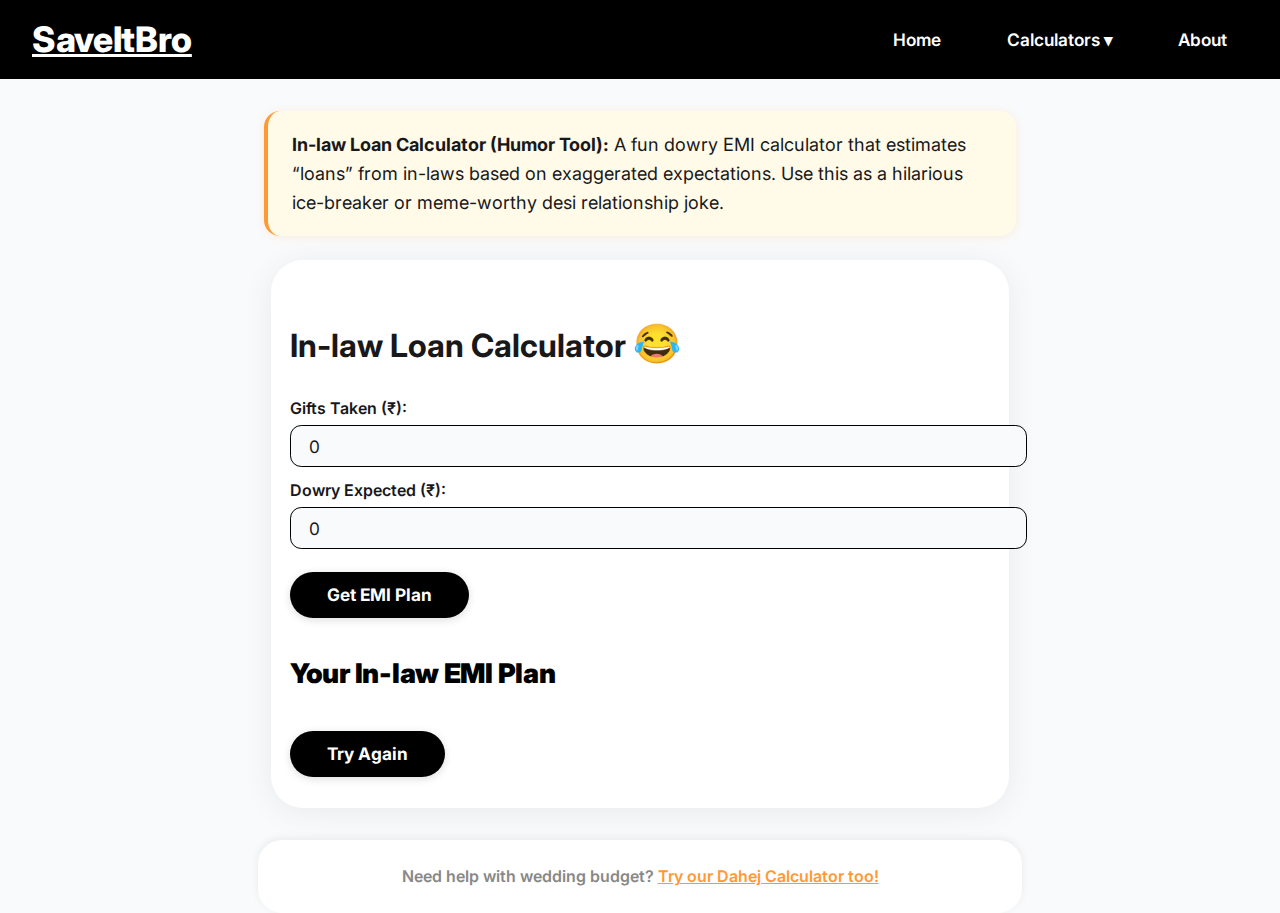
<file: inlaw-loan.html>
<!DOCTYPE html>
<html lang="en">
<head>
  <meta charset="UTF-8">
  <meta name="viewport" content="width=device-width, initial-scale=1, maximum-scale=1">
  <title>In-law Loan Calculator – Family Finance Tool for Indian Weddings 2025</title>
  <meta name="description" content="A fun dowry EMI calculator that estimates “loans” from in-laws based on exaggerated expectations. Use this as a hilarious ice-breaker or meme-worthy desi relationship joke.">
  <meta name="keywords" content="dowry emi calculator, in-law expectation calculator, funny marriage calculator">
  <meta name="robots" content="index, follow, max-snippet:-1, max-image-preview:large, max-video-preview:-1">
  <link rel="canonical" href="https://www.saveitbro.fun/inlaw-loan.html">
  <meta name="author" content="SaveItBro Team">
  <meta name="theme-color" content="#FF9933">
  <link rel="stylesheet" href="style.css">
  <link href="https://fonts.googleapis.com/css2?family=Inter:wght@400;600;700&display=swap" rel="stylesheet">
  <link rel="icon" type="image/jpeg" href="dahejlogo.jpg">
  <link rel="apple-touch-icon" href="dahejlogo.jpg">
  <meta name="google-adsense-account" content="ca-pub-9079816190181966">
  <style>html{font-size:16px;}body{font-family:'Inter',sans-serif;}</style>
</head>
<body>
  <header>
    <nav class="navbar" aria-label="Main navigation">
      <a href="index.html" class="nav-logo" aria-label="SaveItBro logo">SaveItBro</a>
      <div class="navbar-buttons">
        <a href="index.html" class="navbar-btn">Home</a>
        <div class="dropdown">
          <button class="navbar-btn">Calculators &#9662;</button>
          <div class="dropdown-content">
            <a href="dahej-calculator.html">Dahej Calculator</a>
            <a href="shaadi-budget.html">Shaadi Budget</a>
            <a href="kundli-milan.html">Kundli Milan</a>
            <a href="manglik.html">Manglik Checker</a>
            <a href="gold-invest.html">Gold Investment</a>
            <a href="festival-budget.html">Festival Budget</a>
            <a href="rashi-nakshatra.html">Rashi/Nakshatra</a>
            <a href="baby-names.html">Baby Names</a>
            <a href="karva-chauth.html">Karva Chauth</a>
            <a href="inlaw-loan.html" class="active">In-law Loan</a>
          </div>
        </div>
        <a href="about.html" class="navbar-btn">About</a>
      </div>
    </nav>
  </header>
  <main>
    <div class="page-description" style="background:#fffbe8;border-left:4px solid #ff9933;padding:1.2rem 1.5rem;margin:2rem auto 1.5rem auto;max-width:700px;border-radius:1rem;font-size:1.13rem;color:#18181b;box-shadow:0 1px 8px 0 #ff993322;">
      <b>In-law Loan Calculator (Humor Tool):</b> A fun dowry EMI calculator that estimates “loans” from in-laws based on exaggerated expectations. Use this as a hilarious ice-breaker or meme-worthy desi relationship joke.
    </div>
    <section class="calculator-section">
      <h1>In-law Loan Calculator <span style="font-size:1.2em">😂</span></h1>
      <form id="inlaw-form">
        <div class="form-group">
          <label>Gifts Taken (₹): <input type="number" name="gifts" min="0" step="1000" value="0" required></label>
        </div>
        <div class="form-group">
          <label>Dowry Expected (₹): <input type="number" name="dowry" min="0" step="1000" value="0" required></label>
        </div>
        <button type="submit" class="calculate-btn">Get EMI Plan</button>
      </form>
      <section id="inlaw-result" class="hidden">
        <h2>Your In-law EMI Plan</h2>
        <div id="inlaw-emi"></div>
        <div id="inlaw-fun"></div>
        <button id="inlaw-reset" class="reset-btn">Try Again</button>
      </section>
    </section>
  </main>
  <footer style="text-align:center; margin-top:2rem; font-size:1rem; color:#888;">
    Need help with wedding budget? <a href="index.html" style="color:#ff9933; font-weight:600;">Try our Dahej Calculator too!</a>
  </footer>
  <script>
    function funnyEMI(gifts, dowry) {
      const total = gifts + dowry;
      if(total === 0) return "No loan! You are a model family.";
      const emi = Math.round(total/36);
      let fun = "";
      if(emi < 1000) fun = "Pay with love and samosas.";
      else if(emi < 5000) fun = "Monthly chai party with in-laws.";
      else if(emi < 20000) fun = "Start a YouTube channel: 'EMI with Saas-Bahu'.";
      else fun = "Sell your car, buy a cycle. Or just run!";
      return `EMI: ₹${emi}/month for 3 years.<br>${fun}`;
    }
    document.getElementById('inlaw-form').onsubmit = function(e) {
      e.preventDefault();
      const gifts = +this.gifts.value;
      const dowry = +this.dowry.value;
      document.getElementById('inlaw-emi').innerHTML = funnyEMI(gifts, dowry);
      document.getElementById('inlaw-fun').innerHTML = "(For entertainment only!)";
      document.getElementById('inlaw-result').classList.remove('hidden');
      this.classList.add('hidden');
    };
    document.getElementById('inlaw-reset').onclick = function() {
      document.getElementById('inlaw-form').classList.remove('hidden');
      document.getElementById('inlaw-result').classList.add('hidden');
    };
  </script>
  <script>
// Improved dropdown: stays open when mouse is over dropdown or its links
(function() {
  var dropdown = document.querySelector('.dropdown');
  var dropdownContent = document.querySelector('.dropdown-content');
  if (!dropdown || !dropdownContent) return;
  var timer;
  function showDropdown() {
    clearTimeout(timer);
    dropdownContent.style.display = 'block';
  }
  function hideDropdown() {
    timer = setTimeout(function() {
      dropdownContent.style.display = 'none';
    }, 200);
  }
  dropdown.addEventListener('mouseenter', showDropdown);
  dropdown.addEventListener('mouseleave', hideDropdown);
  dropdownContent.addEventListener('mouseenter', showDropdown);
  dropdownContent.addEventListener('mouseleave', hideDropdown);
  // Keyboard accessibility
  var btn = dropdown.querySelector('.navbar-btn');
  btn.addEventListener('focus', showDropdown);
  btn.addEventListener('blur', hideDropdown);
  var links = dropdownContent.querySelectorAll('a');
  links.forEach(function(link) {
    link.addEventListener('focus', showDropdown);
    link.addEventListener('blur', hideDropdown);
  });
})();
</script>
</body>
</html>
</file>
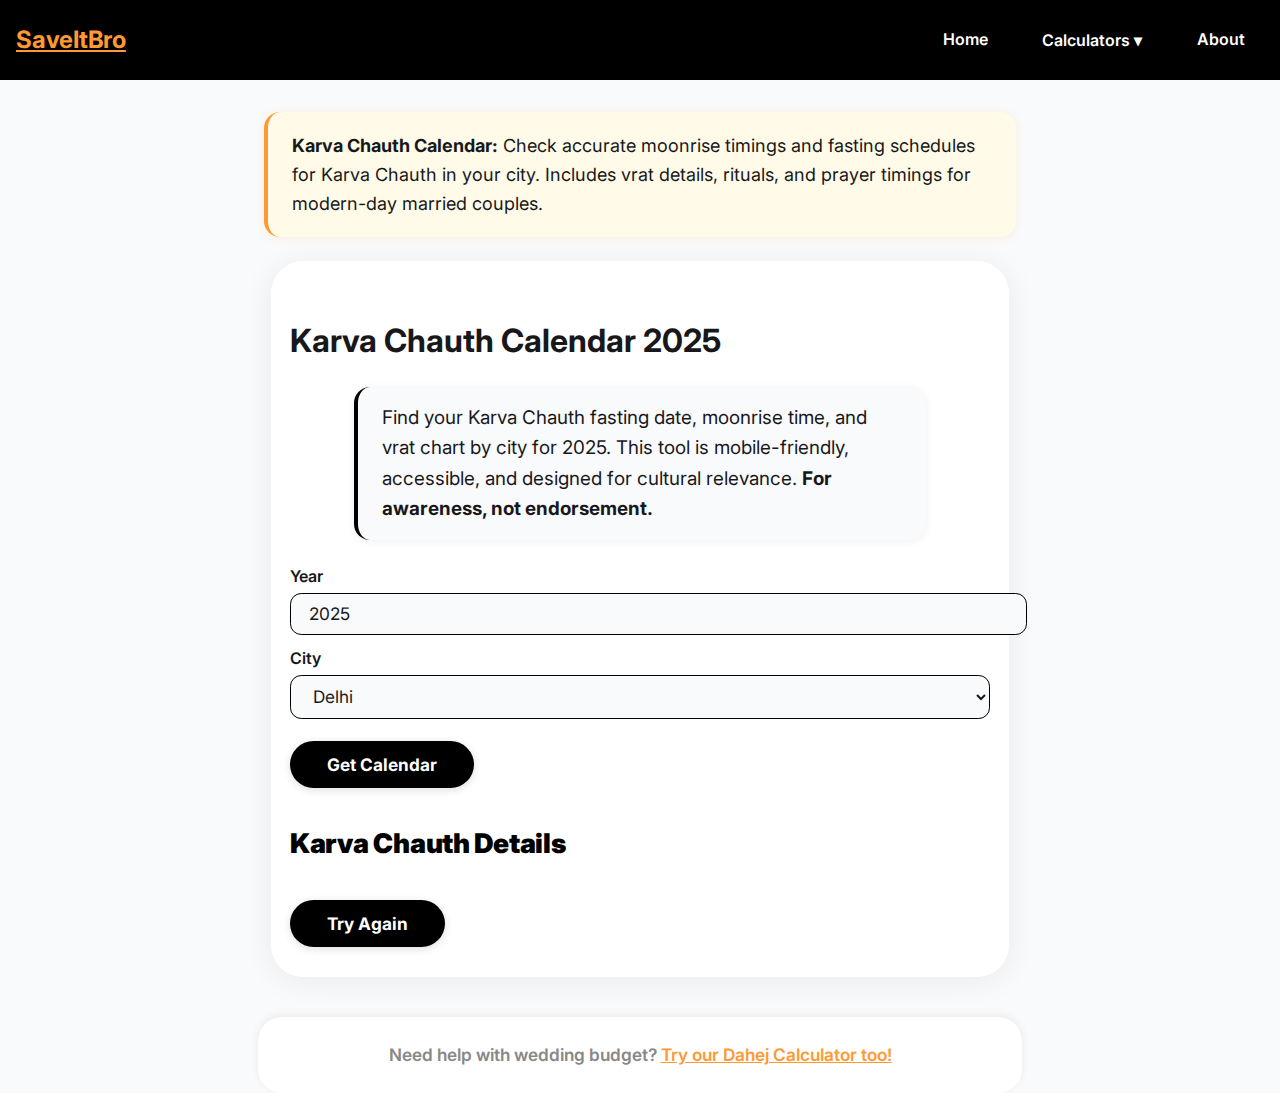
<file: karva-chauth.html>
<!DOCTYPE html>
<html lang="en">
<head>
  <meta charset="UTF-8">
  <meta name="viewport" content="width=device-width, initial-scale=1, maximum-scale=1">
  <title>Karva Chauth Calculator – Indian Festival Date & Guide 2025</title>
  <meta name="description" content="Check accurate moonrise timings and fasting schedules for Karva Chauth in your city. Includes vrat details, rituals, and prayer timings for modern-day married couples.">
  <meta name="keywords" content="karva chauth 2025 moonrise time, indian fasting calendar, karwa chauth vrat time">
  <meta name="robots" content="index, follow, max-snippet:-1, max-image-preview:large, max-video-preview:-1">
  <link rel="canonical" href="https://www.saveitbro.fun/karva-chauth.html">
  <meta name="author" content="SaveItBro Team">
  <meta name="theme-color" content="#FF9933">
  <link rel="stylesheet" href="style.css">
  <link href="https://fonts.googleapis.com/css2?family=Inter:wght@400;600;700&display=swap" rel="stylesheet">
  <link rel="icon" type="image/jpeg" href="dahejlogo.jpg">
  <link rel="apple-touch-icon" href="dahejlogo.jpg">
  <style>html{font-size:16px;}body{font-family:'Inter',sans-serif;}</style>
  <script type="application/ld+json">
  {
    "@context": "https://schema.org",
    "@type": "Event",
    "name": "Karva Chauth 2025",
    "startDate": "2025-10-13T00:00:00+05:30",
    "endDate": "2025-10-13T23:59:59+05:30",
    "eventAttendanceMode": "https://schema.org/OnlineEventAttendanceMode",
    "location": {
      "@type": "Place",
      "name": "India"
    },
    "description": "Karva Chauth 2025: Check fasting date, moonrise time, and vrat chart by city.",
    "image": "https://saveitbro.fun/assets/thumbnail.jpg",
    "url": "https://saveitbro.fun/karva-chauth-calendar",
    "organizer": {
      "@type": "Organization",
      "name": "SaveItBro"
    }
  }
  </script>
  <meta name="google-adsense-account" content="ca-pub-9079816190181966">
</head>
<body>
  <header>
      <nav class="navbar" aria-label="Main navigation">
        <a href="index.html" class="nav-logo" aria-label="SaveItBro logo">SaveItBro</a>
        <div class="navbar-buttons">
          <a href="index.html" class="navbar-btn">Home</a>
          <div class="dropdown">
            <button class="navbar-btn">Calculators &#9662;</button>
            <div class="dropdown-content">
              <a href="dahej-calculator.html">Dahej Calculator</a>
              <a href="shaadi-budget.html">Shaadi Budget</a>
              <a href="kundli-milan.html">Kundli Milan</a>
              <a href="manglik.html">Manglik Checker</a>
              <a href="gold-invest.html">Gold Investment</a>
              <a href="festival-budget.html">Festival Budget</a>
              <a href="rashi-nakshatra.html">Rashi/Nakshatra</a>
              <a href="baby-names.html">Baby Names</a>
              <a href="karva-chauth.html" class="active">Karva Chauth</a>
              <a href="inlaw-loan.html">In-law Loan</a>
            </div>
          </div>
          <a href="about.html" class="navbar-btn">About</a>
        </div>
      </nav>
    </header>
  <main>
    <div class="page-description" style="background:#fffbe8;border-left:4px solid #ff9933;padding:1.2rem 1.5rem;margin:2rem auto 1.5rem auto;max-width:700px;border-radius:1rem;font-size:1.13rem;color:#18181b;box-shadow:0 1px 8px 0 #ff993322;">
      <b>Karva Chauth Calendar:</b> Check accurate moonrise timings and fasting schedules for Karva Chauth in your city. Includes vrat details, rituals, and prayer timings for modern-day married couples.
    </div>
    <section class="calculator-section">
      <h1>Karva Chauth Calendar 2025</h1>
      <p class="subtitle">Find your Karva Chauth fasting date, moonrise time, and vrat chart by city for 2025. This tool is mobile-friendly, accessible, and designed for cultural relevance. <b>For awareness, not endorsement.</b></p>
      <form id="karva-form">
        <div class="form-group">
          <label for="year">Year</label>
          <input type="number" id="year" name="year" min="2020" max="2100" value="2025" required>
        </div>
        <div class="form-group">
          <label for="city">City</label>
          <select id="city" name="city" required>
            <option value="delhi">Delhi</option>
            <option value="mumbai">Mumbai</option>
            <option value="lucknow">Lucknow</option>
            <option value="jaipur">Jaipur</option>
            <option value="other">Other</option>
          </select>
        </div>
        <div class="form-group" style="justify-content:center;">
          <button type="submit" class="calculate-btn">Get Calendar</button>
        </div>
      </form>
      <section id="karva-result" class="hidden">
        <h2>Karva Chauth Details</h2>
        <div id="karva-date"></div>
        <div id="karva-moon"></div>
        <div id="karva-chart"></div>
        <button id="karva-reset" class="reset-btn">Try Again</button>
      </section>
    </section>
  </main>
  <footer>
    Need help with wedding budget? <a href="index.html" style="color:#ff9933; font-weight:600;">Try our Dahej Calculator too!</a>
  </footer>
  <script>
    // Demo data for 2025
    const karvaData = {
      delhi: {date: "13 Oct 2025", moon: "8:12 PM"},
      mumbai: {date: "13 Oct 2025", moon: "8:25 PM"},
      lucknow: {date: "13 Oct 2025", moon: "8:10 PM"},
      jaipur: {date: "13 Oct 2025", moon: "8:18 PM"},
      other: {date: "13 Oct 2025", moon: "8:20 PM"}
    };
    document.getElementById('karva-form').onsubmit = function(e) {
      e.preventDefault();
      const city = this.city.value;
      const year = this.year.value;
      const data = karvaData[city] || karvaData.other;
      document.getElementById('karva-date').innerHTML = `<b>Date:</b> ${data.date}`;
      document.getElementById('karva-moon').innerHTML = `<b>Moonrise:</b> ${data.moon}`;
      document.getElementById('karva-chart').innerHTML = `<b>Fasting:</b> Sunrise to moonrise on ${data.date}`;
      document.getElementById('karva-result').classList.remove('hidden');
      this.classList.add('hidden');
    };
    document.getElementById('karva-reset').onclick = function() {
      document.getElementById('karva-form').classList.remove('hidden');
      document.getElementById('karva-result').classList.add('hidden');
    };
  </script>
  <script>
  // Improved dropdown: stays open when mouse is over dropdown or its links
  (function() {
    var dropdown = document.querySelector('.dropdown');
    var dropdownContent = document.querySelector('.dropdown-content');
    if (!dropdown || !dropdownContent) return;
    var timer;
    function showDropdown() {
      clearTimeout(timer);
      dropdownContent.style.display = 'block';
    }
    function hideDropdown() {
      timer = setTimeout(function() {
        dropdownContent.style.display = 'none';
      }, 200);
    }
    dropdown.addEventListener('mouseenter', showDropdown);
    dropdown.addEventListener('mouseleave', hideDropdown);
    dropdownContent.addEventListener('mouseenter', showDropdown);
    dropdownContent.addEventListener('mouseleave', hideDropdown);
    // Keyboard accessibility
    var btn = dropdown.querySelector('.navbar-btn');
    btn.addEventListener('focus', showDropdown);
    btn.addEventListener('blur', hideDropdown);
    var links = dropdownContent.querySelectorAll('a');
    links.forEach(function(link) {
      link.addEventListener('focus', showDropdown);
      link.addEventListener('blur', hideDropdown);
    });
  })();
  </script>
  <style>
    .nav-toggle { display: none; background: none; border: none; font-size: 2rem; color: #ff9933; cursor: pointer; }
    .dropdown { position: relative; }
    .dropdown-content { display: none; position: absolute; left: 0; top: 100%; background: #fff; min-width: 180px; box-shadow: 0 2px 8px #ff993222; border-radius: 0.7rem; z-index: 10; }
    .dropdown:hover .dropdown-content, .dropdown:focus-within .dropdown-content { display: block; }
    .dropdown-content li { list-style: none; }
    .dropdown-content a { display: block; padding: 0.7rem 1.2rem; color: #18181b; border-radius: 0.7rem; text-decoration: none; }
    .dropdown-content a.active, .dropdown-content a:hover { background: #ff9933; color: #fff !important; }
    .navbar { background-color: #000; padding: 1rem; }
    .nav-logo { color: #ff9933; font-size: 1.5rem; font-weight: 700; }
    .navbar-buttons { display: flex; gap: 1rem; align-items: center; }
    .navbar-btn { color: #fff; text-decoration: none; padding: 0.7rem 1.2rem; border: none; border-radius: 0.7rem; background: transparent; font-size: 1rem; }
    .navbar-btn:hover, .navbar-btn.active { background: #ff9933; color: #000; }
    @media (max-width: 900px) {
      .navbar { flex-direction: column; align-items: stretch; padding: 1rem 0.5rem; }
      .nav-links { flex-direction: column; gap: 0.1rem; width: 100%; align-items: stretch; margin-left: 0; }
      .nav-links a { width: 100%; text-align: left; padding: 0.7rem 1rem; }
      .nav-toggle { display: block; position: absolute; right: 1.5rem; top: 1.2rem; }
      .nav-links { display: none; }
      .nav-links.open { display: flex; }
    }
  </style>
</body>
</html>
</file>
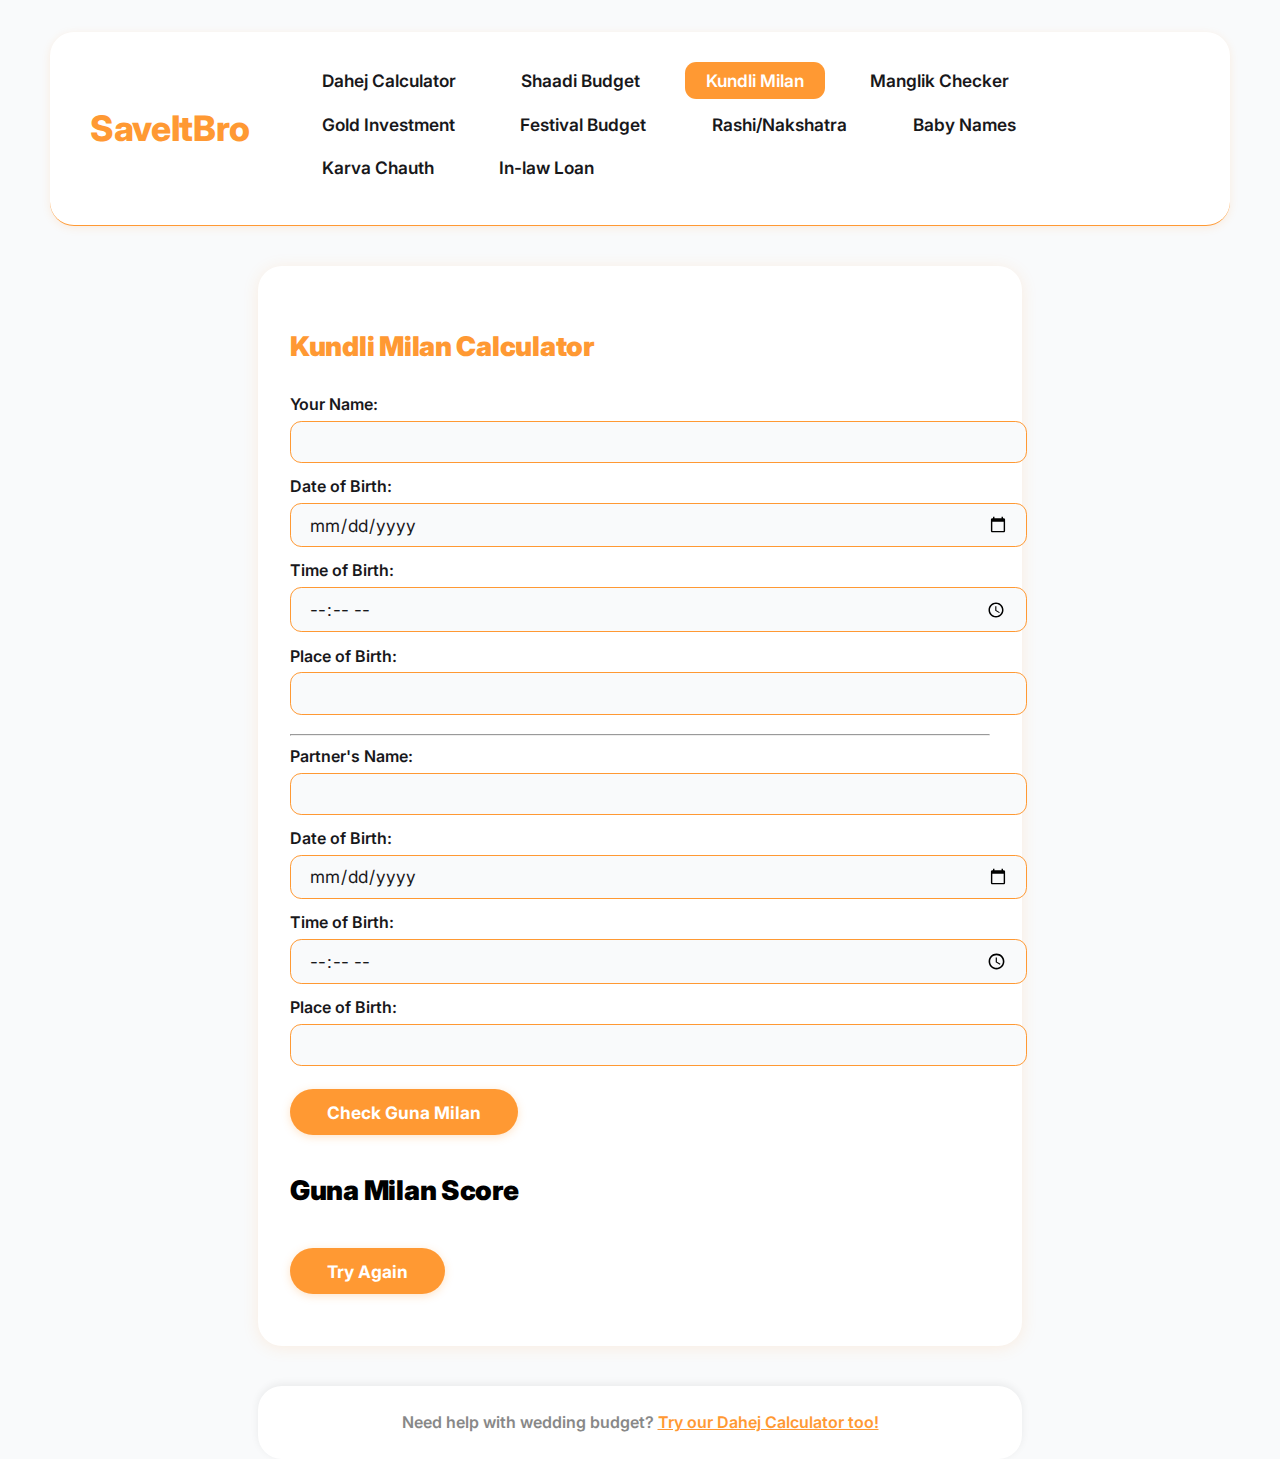
<file: kundli-milan.html>
<!DOCTYPE html>
<html lang="en">
<head>
    <meta charset="UTF-8">
    <meta name="viewport" content="width=device-width, initial-scale=1.0">
    <title>Kundli Milan Calculator | Gun Matching for Marriage – SaveItBro</title>
    <meta name="description" content="Check your marriage compatibility with our free Kundli Milan calculator. Get Guna scores and horoscope matching instantly.">
    <link rel="canonical" href="https://saveitbro.fun/kundli-milan-calculator" />
    <meta property="og:type" content="website">
    <meta property="og:site_name" content="SaveItBro">
    <meta property="og:title" content="Kundli Milan Calculator | Gun Matching for Marriage – SaveItBro">
    <meta property="og:description" content="Check your marriage compatibility with our free Kundli Milan calculator. Get Guna scores and horoscope matching instantly.">
    <meta property="og:image" content="https://saveitbro.fun/assets/thumbnail.jpg">
    <meta property="og:url" content="https://saveitbro.fun/kundli-milan-calculator">
    <meta name="twitter:card" content="summary_large_image">
    <meta name="twitter:title" content="Kundli Milan Calculator | Gun Matching for Marriage – SaveItBro">
    <meta name="twitter:description" content="Check your marriage compatibility with our free Kundli Milan calculator. Get Guna scores and horoscope matching instantly.">
    <meta name="twitter:image" content="https://saveitbro.fun/assets/thumbnail.jpg">
    <meta name="google-adsense-account" content="ca-pub-9079816190181966">
    <script type="application/ld+json">
    {
      "@context": "https://schema.org",
      "@type": "WebApplication",
      "name": "Kundli Milan Calculator",
      "description": "Free Kundli matching and Guna Milan score calculator using DOB and name.",
      "applicationCategory": "LifestyleApplication",
      "operatingSystem": "All"
    }
    </script>
    <link href="https://fonts.googleapis.com/css2?family=Inter:wght@400;600;700&display=swap" rel="stylesheet">
    <link rel="stylesheet" href="style.css">
    <link rel="icon" type="image/jpeg" href="dahejlogo.jpg">
    <style>
      body { font-family: 'Inter', sans-serif; background: #f9fafb; color: #18181b; min-height: 100vh; margin: 0; padding: 0; line-height: 1.6; }
      .navbar { background: #fff; border-bottom: 1px solid #ff9933; box-shadow: 0 2px 8px 0 #ff993322; border-radius: 1.5rem; margin: 2rem auto 2.5rem auto; max-width: 1100px; padding: 1.2rem 2.5rem; display: flex; align-items: center; justify-content: space-between; }
      .nav-logo { font-size: 2.2rem; font-weight: 800; color: #ff9933; letter-spacing: -0.01em; font-family: 'Inter', sans-serif; }
      .nav-links { display: flex; flex-wrap: wrap; gap: 0.5rem 1.5rem; margin-left: 2rem; }
      .nav-links a { color: #18181b; font-weight: 600; padding: 0.5rem 1.3rem; border-radius: 0.7rem; transition: background 0.18s, color 0.18s; text-decoration: none; font-size: 1.08rem; }
      .nav-links a.active, .nav-links a:hover { background: #ff9933; color: #fff !important; }
      .calculator-section { background: #fff; border-radius: 1.5rem; box-shadow: 0 2px 16px 0 #ff993222; margin: 2.5rem auto; max-width: 700px; padding: 2.5rem 2rem; }
      .calculator-section h1 { color: #ff9933; font-size: 1.7rem; font-weight: 900; margin-bottom: 1.5rem; letter-spacing: -0.01em; }
      .form-group label { font-weight: 600; color: #18181b; margin-bottom: 0.3rem; }
      .form-group input, .form-group select { border-radius: 0.7rem; border: 1px solid #ff9933; padding: 0.6rem 1.1rem; margin-top: 0.2rem; margin-bottom: 0.7rem; width: 100%; font-size: 1.08rem; background: #f9fafb; color: #18181b; font-family: 'Inter', sans-serif; }
      .calculate-btn, .reset-btn { background: #ff9933; color: #fff !important; font-weight: 700; border: none; border-radius: 9999px; padding: 0.8rem 2.3rem; font-size: 1.08rem; box-shadow: 0 2px 8px 0 #ff993344; margin-top: 0.7rem; margin-bottom: 0.7rem; transition: background 0.15s, transform 0.15s, box-shadow 0.15s; }
      .calculate-btn:hover, .reset-btn:hover { background: #ff9933; color: #fff; transform: scale(1.04); box-shadow: 0 4px 16px 0 #ff993344; }
      @media (max-width: 900px) { .calculator-section, .navbar { max-width: 99vw; padding: 1.2rem 0.5rem; } }
      @media (max-width: 640px) { .navbar { flex-direction: column !important; align-items: stretch !important; gap: 0.2rem !important; } .nav-links { flex-direction: column !important; gap: 0.1rem !important; width: 100% !important; align-items: stretch !important; margin-left: 0 !important; } .nav-links a { width: 100% !important; text-align: left; padding: 0.7rem 1rem; } .calculator-section { padding: 1.2rem 0.5rem; } .calculator-section h1 { font-size: 1.2rem; } .form-group input, .form-group select { font-size: 1rem; } .calculate-btn, .reset-btn { font-size: 1rem; padding: 0.6rem 1.2rem; } }
    </style>
</head>
<body>
  <nav class="navbar flex items-center gap-4 py-2 px-4">
    <div class="flex items-center gap-2">
      <span class="nav-logo" aria-label="SaveItBro logo">SaveItBro</span>
    </div>
    <ul class="nav-links">
      <li><a href="index.html">Dahej Calculator</a></li>
      <li><a href="shaadi-budget.html">Shaadi Budget</a></li>
      <li><a href="kundli-milan.html" class="active">Kundli Milan</a></li>
      <li><a href="manglik.html">Manglik Checker</a></li>
      <li><a href="gold-invest.html">Gold Investment</a></li>
      <li><a href="festival-budget.html">Festival Budget</a></li>
      <li><a href="rashi-nakshatra.html">Rashi/Nakshatra</a></li>
      <li><a href="baby-names.html">Baby Names</a></li>
      <li><a href="karva-chauth.html">Karva Chauth</a></li>
      <li><a href="inlaw-loan.html">In-law Loan</a></li>
    </ul>
  </nav>
  <main>
    <section class="calculator-section">
      <h1>Kundli Milan Calculator</h1>
      <form id="kundli-form">
        <div class="form-group">
          <label>Your Name: <input type="text" name="name1" required></label>
        </div>
        <div class="form-group">
          <label>Date of Birth: <input type="date" name="dob1" required></label>
        </div>
        <div class="form-group">
          <label>Time of Birth: <input type="time" name="tob1" required></label>
        </div>
        <div class="form-group">
          <label>Place of Birth: <input type="text" name="place1" required></label>
        </div>
        <hr>
        <div class="form-group">
          <label>Partner's Name: <input type="text" name="name2" required></label>
        </div>
        <div class="form-group">
          <label>Date of Birth: <input type="date" name="dob2" required></label>
        </div>
        <div class="form-group">
          <label>Time of Birth: <input type="time" name="tob2" required></label>
        </div>
        <div class="form-group">
          <label>Place of Birth: <input type="text" name="place2" required></label>
        </div>
        <button type="submit" class="calculate-btn">Check Guna Milan</button>
      </form>
      <section id="kundli-result" class="hidden">
        <h2>Guna Milan Score</h2>
        <div id="kundli-score"></div>
        <div id="kundli-analysis"></div>
        <button id="kundli-reset" class="reset-btn">Try Again</button>
      </section>
    </section>
  </main>
  <footer style="text-align:center; margin-top:2rem; font-size:1rem; color:#888;">
    Need help with wedding budget? <a href="index.html" style="color:#ff9933; font-weight:600;">Try our Dahej Calculator too!</a>
  </footer>
  <script>
    function randomScore() {
      return Math.floor(Math.random()*19)+19; // 19-36
    }
    function funAnalysis(score) {
      if(score>=32) return "Perfect match! Shaadi pakki!";
      if(score>=28) return "Very good match. Family astrologer will be happy.";
      if(score>=24) return "Decent match. Some puja may be needed.";
      if(score>=19) return "Low score. Consult your heart (and a real astrologer)!";
      return "No match. But love conquers all!";
    }
    document.getElementById('kundli-form').onsubmit = function(e) {
      e.preventDefault();
      const score = randomScore();
      document.getElementById('kundli-score').innerHTML = `<b>${score}/36</b>`;
      document.getElementById('kundli-analysis').innerHTML = funAnalysis(score);
      document.getElementById('kundli-result').classList.remove('hidden');
      this.classList.add('hidden');
    };
    document.getElementById('kundli-reset').onclick = function() {
      document.getElementById('kundli-form').classList.remove('hidden');
      document.getElementById('kundli-result').classList.add('hidden');
    };
  </script>
</body>
</html>
</file>
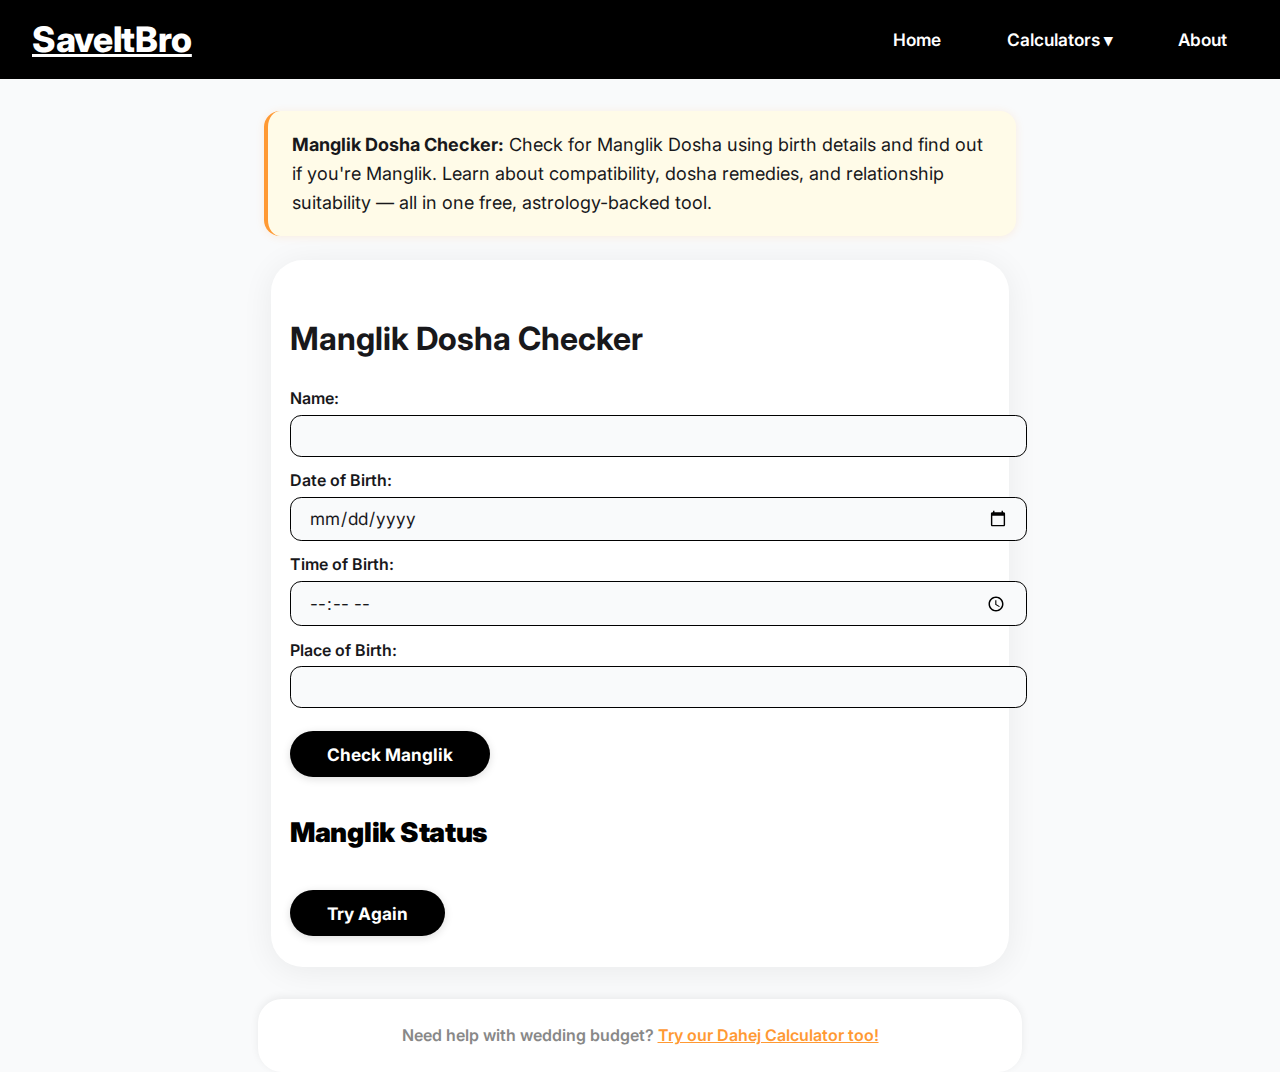
<file: manglik.html>
<!DOCTYPE html>
<html lang="en">
<head>
  <meta charset="UTF-8">
  <meta name="viewport" content="width=device-width, initial-scale=1, maximum-scale=1">
  <title>Manglik Checker – Find Manglik Dosha for Indian Marriages 2025</title>
  <meta name="description" content="Check for Manglik Dosha using birth details and find out if you're Manglik. Learn about compatibility, dosha remedies, and relationship suitability — all in one free, astrology-backed tool.">
  <meta name="keywords" content="manglik dosha calculator, is manglik match possible, mangal dosha checker">
  <meta name="robots" content="index, follow, max-snippet:-1, max-image-preview:large, max-video-preview:-1">
  <link rel="canonical" href="https://www.saveitbro.fun/manglik.html">
  <meta name="author" content="SaveItBro Team">
  <meta name="theme-color" content="#FF9933">
  <link rel="stylesheet" href="style.css">
  <link href="https://fonts.googleapis.com/css2?family=Inter:wght@400;600;700&display=swap" rel="stylesheet">
  <link rel="icon" type="image/jpeg" href="dahejlogo.jpg">
  <link rel="apple-touch-icon" href="dahejlogo.jpg">
  <style>html{font-size:16px;}body{font-family:'Inter',sans-serif;}</style>
  <meta name="google-adsense-account" content="ca-pub-9079816190181966">
</head>
<body>
  <header>
    <nav class="navbar" aria-label="Main navigation">
      <a href="index.html" class="nav-logo" aria-label="SaveItBro logo">SaveItBro</a>
      <div class="navbar-buttons">
        <a href="index.html" class="navbar-btn">Home</a>
        <div class="dropdown">
          <button class="navbar-btn">Calculators &#9662;</button>
          <div class="dropdown-content">
            <a href="dahej-calculator.html">Dahej Calculator</a>
            <a href="shaadi-budget.html">Shaadi Budget</a>
            <a href="kundli-milan.html">Kundli Milan</a>
            <a href="manglik.html" class="active">Manglik Checker</a>
            <a href="gold-invest.html">Gold Investment</a>
            <a href="festival-budget.html">Festival Budget</a>
            <a href="rashi-nakshatra.html">Rashi/Nakshatra</a>
            <a href="baby-names.html">Baby Names</a>
            <a href="karva-chauth.html">Karva Chauth</a>
            <a href="inlaw-loan.html">In-law Loan</a>
          </div>
        </div>
        <a href="about.html" class="navbar-btn">About</a>
      </div>
    </nav>
  </header>
  <main>
    <div class="page-description" style="background:#fffbe8;border-left:4px solid #ff9933;padding:1.2rem 1.5rem;margin:2rem auto 1.5rem auto;max-width:700px;border-radius:1rem;font-size:1.13rem;color:#18181b;box-shadow:0 1px 8px 0 #ff993322;">
      <b>Manglik Dosha Checker:</b> Check for Manglik Dosha using birth details and find out if you're Manglik. Learn about compatibility, dosha remedies, and relationship suitability — all in one free, astrology-backed tool.
    </div>
    <section class="calculator-section">
      <h1>Manglik Dosha Checker</h1>
      <form id="manglik-form">
        <div class="form-group">
          <label>Name: <input type="text" name="name" required></label>
        </div>
        <div class="form-group">
          <label>Date of Birth: <input type="date" name="dob" required></label>
        </div>
        <div class="form-group">
          <label>Time of Birth: <input type="time" name="tob" required></label>
        </div>
        <div class="form-group">
          <label>Place of Birth: <input type="text" name="place" required></label>
        </div>
        <button type="submit" class="calculate-btn">Check Manglik</button>
      </form>
      <section id="manglik-result" class="hidden">
        <h2>Manglik Status</h2>
        <div id="manglik-status"></div>
        <div id="manglik-compat"></div>
        <button id="manglik-reset" class="reset-btn">Try Again</button>
      </section>
    </section>
  </main>
  <footer style="text-align:center; margin-top:2rem; font-size:1rem; color:#888;">
    Need help with wedding budget? <a href="index.html" style="color:#ff9933; font-weight:600;">Try our Dahej Calculator too!</a>
  </footer>
  <script>
    function randomManglik() {
      return Math.random() < 0.4; // 40% chance
    }
    function randomCompat() {
      return Math.floor(Math.random()*101); // 0-100%
    }
    document.getElementById('manglik-form').onsubmit = function(e) {
      e.preventDefault();
      const isManglik = randomManglik();
      const compat = randomCompat();
      document.getElementById('manglik-status').innerHTML = isManglik ? '<b>Manglik</b>' : '<b>Not Manglik</b>';
      document.getElementById('manglik-compat').innerHTML = `Compatibility with partner: <b>${compat}%</b> (for fun!)`;
      document.getElementById('manglik-result').classList.remove('hidden');
      this.classList.add('hidden');
    };
    document.getElementById('manglik-reset').onclick = function() {
      document.getElementById('manglik-form').classList.remove('hidden');
      document.getElementById('manglik-result').classList.add('hidden');
    };
  </script>
  <script>
// Improved dropdown: stays open when mouse is over dropdown or its links
(function() {
  var dropdown = document.querySelector('.dropdown');
  var dropdownContent = document.querySelector('.dropdown-content');
  if (!dropdown || !dropdownContent) return;
  var timer;
  function showDropdown() {
    clearTimeout(timer);
    dropdownContent.style.display = 'block';
  }
  function hideDropdown() {
    timer = setTimeout(function() {
      dropdownContent.style.display = 'none';
    }, 200);
  }
  dropdown.addEventListener('mouseenter', showDropdown);
  dropdown.addEventListener('mouseleave', hideDropdown);
  dropdownContent.addEventListener('mouseenter', showDropdown);
  dropdownContent.addEventListener('mouseleave', hideDropdown);
  // Keyboard accessibility
  var btn = dropdown.querySelector('.navbar-btn');
  btn.addEventListener('focus', showDropdown);
  btn.addEventListener('blur', hideDropdown);
  var links = dropdownContent.querySelectorAll('a');
  links.forEach(function(link) {
    link.addEventListener('focus', showDropdown);
    link.addEventListener('blur', hideDropdown);
  });
})();
</script>
</body>
</html>
</file>
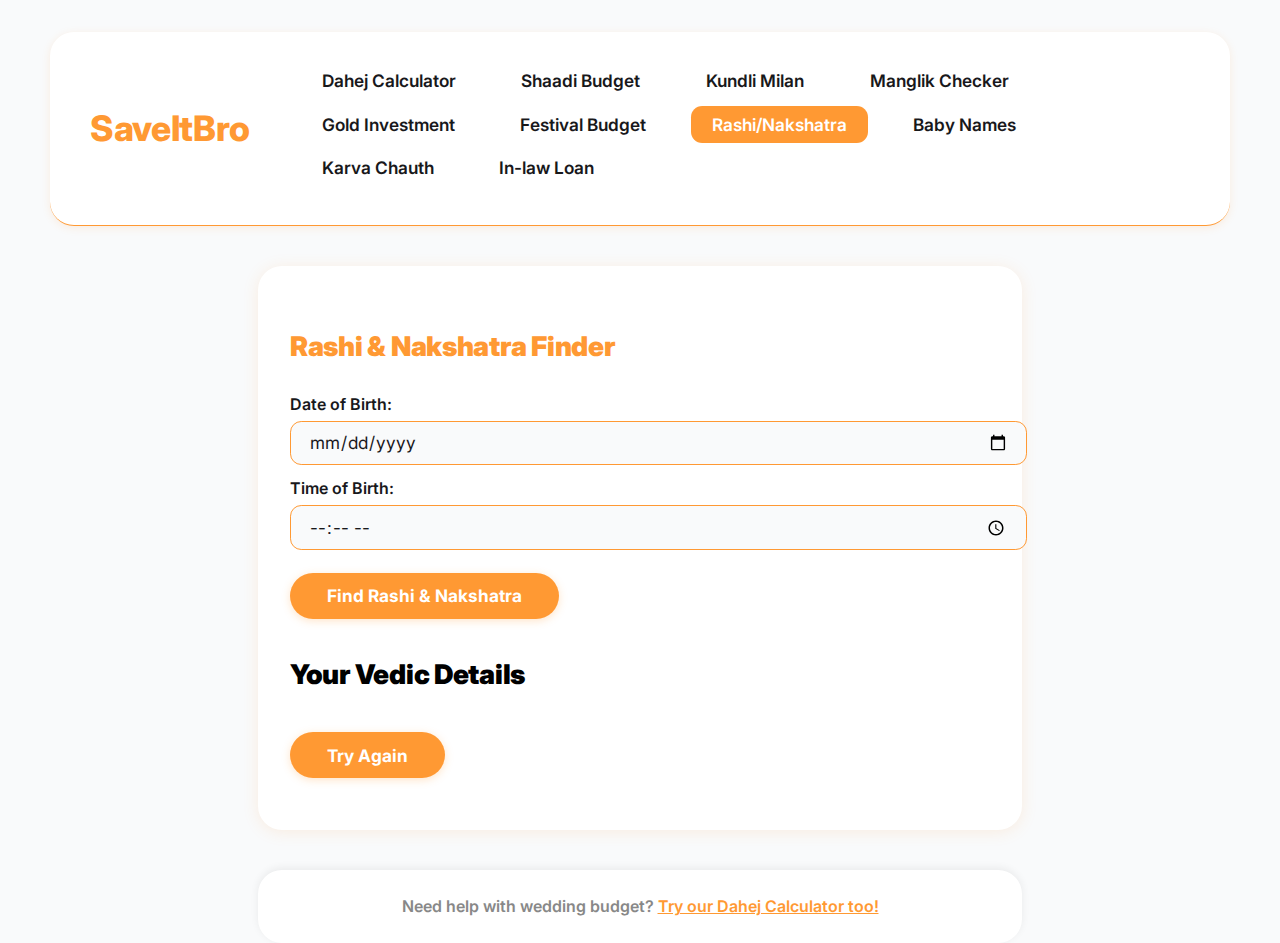
<file: rashi-nakshatra.html>
<!DOCTYPE html>
<html lang="en">
<head>
    <meta charset="UTF-8">
    <meta name="viewport" content="width=device-width, initial-scale=1.0">
    <title>Rashi & Nakshatra Finder | Vedic Zodiac Sign Calculator – SaveItBro</title>
    <meta name="description" content="Discover your Rashi and Nakshatra using date and time of birth. Simple and accurate Vedic astrology tool.">
    <link rel="canonical" href="https://saveitbro.fun/rashi-nakshatra-finder" />
    <meta property="og:type" content="website">
    <meta property="og:site_name" content="SaveItBro">
    <meta property="og:title" content="Rashi & Nakshatra Finder | Vedic Zodiac Sign Calculator – SaveItBro">
    <meta property="og:description" content="Discover your Rashi and Nakshatra using date and time of birth. Simple and accurate Vedic astrology tool.">
    <meta property="og:image" content="https://saveitbro.fun/assets/thumbnail.jpg">
    <meta property="og:url" content="https://saveitbro.fun/rashi-nakshatra-finder">
    <meta name="twitter:card" content="summary_large_image">
    <meta name="twitter:title" content="Rashi & Nakshatra Finder | Vedic Zodiac Sign Calculator – SaveItBro">
    <meta name="twitter:description" content="Discover your Rashi and Nakshatra using date and time of birth. Simple and accurate Vedic astrology tool.">
    <meta name="twitter:image" content="https://saveitbro.fun/assets/thumbnail.jpg">
    <meta name="google-adsense-account" content="ca-pub-9079816190181966">
    <link href="https://fonts.googleapis.com/css2?family=Inter:wght@400;600;700&display=swap" rel="stylesheet">
    <link rel="stylesheet" href="style.css">
    <link rel="icon" type="image/jpeg" href="dahejlogo.jpg">
    <style>
      body { font-family: 'Inter', sans-serif; background: #f9fafb; color: #18181b; min-height: 100vh; margin: 0; padding: 0; line-height: 1.6; }
      .navbar { background: #fff; border-bottom: 1px solid #ff9933; box-shadow: 0 2px 8px 0 #ff993322; border-radius: 1.5rem; margin: 2rem auto 2.5rem auto; max-width: 1100px; padding: 1.2rem 2.5rem; display: flex; align-items: center; justify-content: space-between; }
      .nav-logo { font-size: 2.2rem; font-weight: 800; color: #ff9933; letter-spacing: -0.01em; font-family: 'Inter', sans-serif; }
      .nav-links { display: flex; flex-wrap: wrap; gap: 0.5rem 1.5rem; margin-left: 2rem; }
      .nav-links a { color: #18181b; font-weight: 600; padding: 0.5rem 1.3rem; border-radius: 0.7rem; transition: background 0.18s, color 0.18s; text-decoration: none; font-size: 1.08rem; }
      .nav-links a.active, .nav-links a:hover { background: #ff9933; color: #fff !important; }
      .calculator-section { background: #fff; border-radius: 1.5rem; box-shadow: 0 2px 16px 0 #ff993222; margin: 2.5rem auto; max-width: 700px; padding: 2.5rem 2rem; }
      .calculator-section h1 { color: #ff9933; font-size: 1.7rem; font-weight: 900; margin-bottom: 1.5rem; letter-spacing: -0.01em; }
      .form-group label { font-weight: 600; color: #18181b; margin-bottom: 0.3rem; }
      .form-group input, .form-group select { border-radius: 0.7rem; border: 1px solid #ff9933; padding: 0.6rem 1.1rem; margin-top: 0.2rem; margin-bottom: 0.7rem; width: 100%; font-size: 1.08rem; background: #f9fafb; color: #18181b; font-family: 'Inter', sans-serif; }
      .calculate-btn, .reset-btn { background: #ff9933; color: #fff !important; font-weight: 700; border: none; border-radius: 9999px; padding: 0.8rem 2.3rem; font-size: 1.08rem; box-shadow: 0 2px 8px 0 #ff993344; margin-top: 0.7rem; margin-bottom: 0.7rem; transition: background 0.15s, transform 0.15s, box-shadow 0.15s; }
      .calculate-btn:hover, .reset-btn:hover { background: #ff9933; color: #fff; transform: scale(1.04); box-shadow: 0 4px 16px 0 #ff993344; }
      @media (max-width: 900px) { .calculator-section, .navbar { max-width: 99vw; padding: 1.2rem 0.5rem; } }
      @media (max-width: 640px) { .navbar { flex-direction: column !important; align-items: stretch !important; gap: 0.2rem !important; } .nav-links { flex-direction: column !important; gap: 0.1rem !important; width: 100% !important; align-items: stretch !important; margin-left: 0 !important; } .nav-links a { width: 100% !important; text-align: left; padding: 0.7rem 1rem; } .calculator-section { padding: 1.2rem 0.5rem; } .calculator-section h1 { font-size: 1.2rem; } .form-group input, .form-group select { font-size: 1rem; } .calculate-btn, .reset-btn { font-size: 1rem; padding: 0.6rem 1.2rem; } }
    </style>
</head>
<body>
  <nav class="navbar flex items-center gap-4 py-2 px-4">
    <div class="flex items-center gap-2">
      <span class="nav-logo" aria-label="SaveItBro logo">SaveItBro</span>
    </div>
    <ul class="nav-links">
      <li><a href="index.html">Dahej Calculator</a></li>
      <li><a href="shaadi-budget.html">Shaadi Budget</a></li>
      <li><a href="kundli-milan.html">Kundli Milan</a></li>
      <li><a href="manglik.html">Manglik Checker</a></li>
      <li><a href="gold-invest.html">Gold Investment</a></li>
      <li><a href="festival-budget.html">Festival Budget</a></li>
      <li><a href="rashi-nakshatra.html" class="active">Rashi/Nakshatra</a></li>
      <li><a href="baby-names.html">Baby Names</a></li>
      <li><a href="karva-chauth.html">Karva Chauth</a></li>
      <li><a href="inlaw-loan.html">In-law Loan</a></li>
    </ul>
  </nav>
  <main>
    <section class="calculator-section">
      <h1>Rashi & Nakshatra Finder</h1>
      <form id="rashi-form">
        <div class="form-group">
          <label>Date of Birth: <input type="date" name="dob" required></label>
        </div>
        <div class="form-group">
          <label>Time of Birth: <input type="time" name="tob" required></label>
        </div>
        <button type="submit" class="calculate-btn">Find Rashi & Nakshatra</button>
      </form>
      <section id="rashi-result" class="hidden">
        <h2>Your Vedic Details</h2>
        <div id="rashi-details"></div>
        <button id="rashi-reset" class="reset-btn">Try Again</button>
      </section>
    </section>
  </main>
  <footer style="text-align:center; margin-top:2rem; font-size:1rem; color:#888;">
    Need help with wedding budget? <a href="index.html" style="color:#ff9933; font-weight:600;">Try our Dahej Calculator too!</a>
  </footer>
  <script>
    // Fun randomizer for demo (not real astrology)
    const rashis = ["Mesh (Aries)","Vrishabh (Taurus)","Mithun (Gemini)","Kark (Cancer)","Singh (Leo)","Kanya (Virgo)","Tula (Libra)","Vrischik (Scorpio)","Dhanu (Sagittarius)","Makar (Capricorn)","Kumbh (Aquarius)","Meen (Pisces)"];
    const nakshatras = ["Ashwini","Bharani","Krittika","Rohini","Mrigashira","Ardra","Punarvasu","Pushya","Ashlesha","Magha","Purva Phalguni","Uttara Phalguni","Hasta","Chitra","Swati","Vishakha","Anuradha","Jyeshtha","Mula","Purva Ashadha","Uttara Ashadha","Shravana","Dhanishta","Shatabhisha","Purva Bhadrapada","Uttara Bhadrapada","Revati"];
    const planets = ["Sun","Moon","Mars","Mercury","Jupiter","Venus","Saturn"];
    document.getElementById('rashi-form').onsubmit = function(e) {
      e.preventDefault();
      const rashi = rashis[Math.floor(Math.random()*rashis.length)];
      const nak = nakshatras[Math.floor(Math.random()*nakshatras.length)];
      const planet = planets[Math.floor(Math.random()*planets.length)];
      document.getElementById('rashi-details').innerHTML = `<b>Rashi:</b> ${rashi}<br><b>Nakshatra:</b> ${nak}<br><b>Ruling Planet:</b> ${planet}`;
      document.getElementById('rashi-result').classList.remove('hidden');
      this.classList.add('hidden');
    };
    document.getElementById('rashi-reset').onclick = function() {
      document.getElementById('rashi-form').classList.remove('hidden');
      document.getElementById('rashi-result').classList.add('hidden');
    };
  </script>
</body>
</html>
</file>
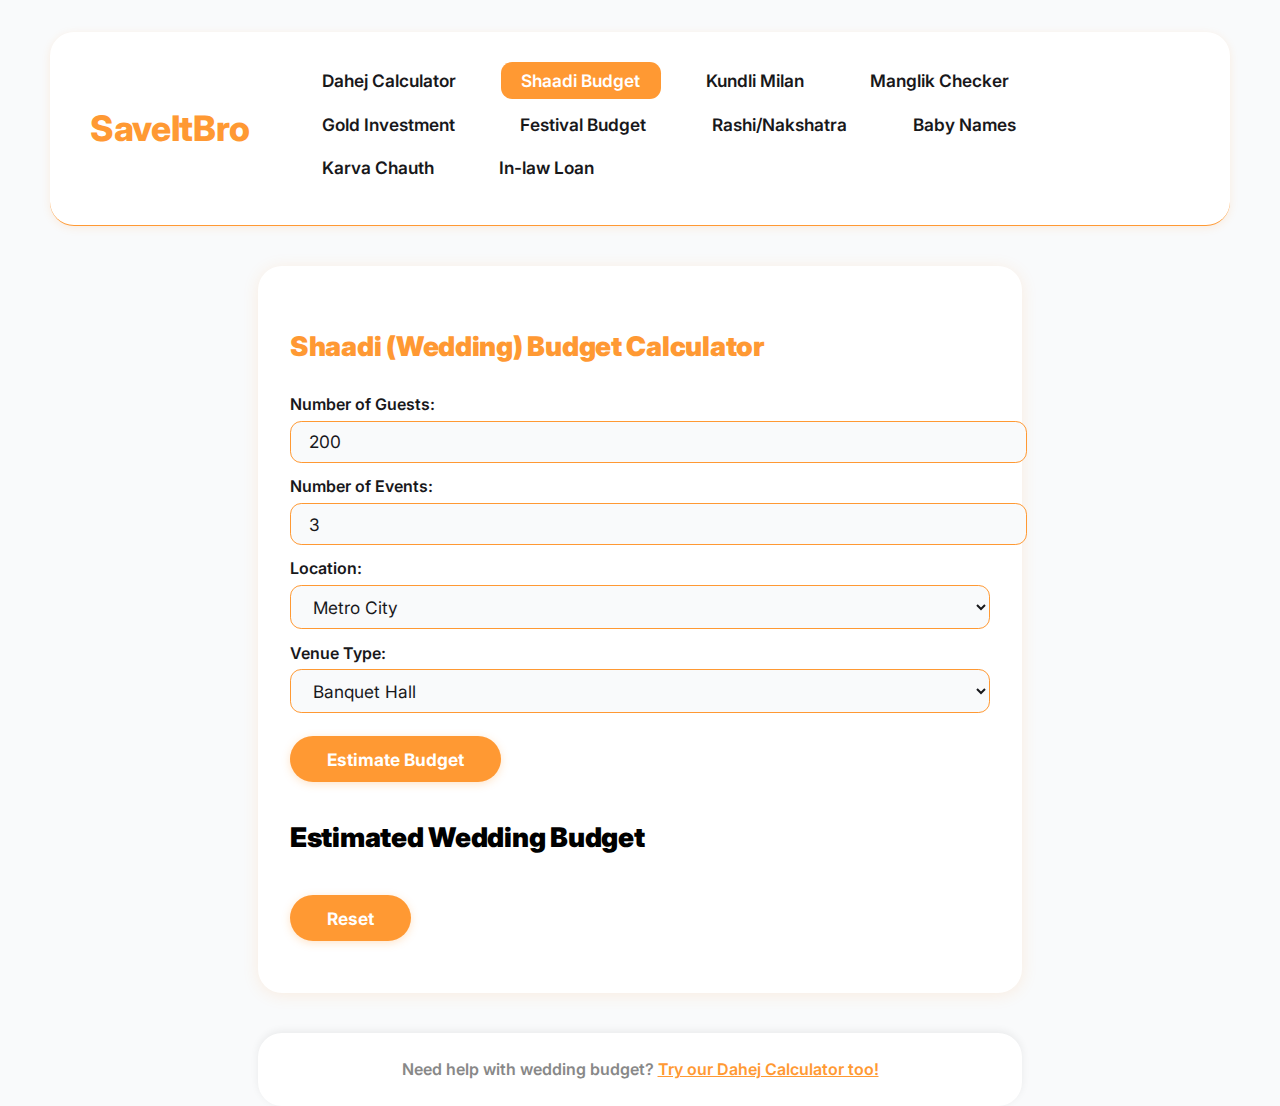
<file: shaadi-budget.html>
<!DOCTYPE html>
<html lang="en">
<head>
  <meta charset="UTF-8">
  <meta name="viewport" content="width=device-width, initial-scale=1.0">
  <title>Shadi Budget Calculator | Indian Wedding Cost Planner 2025 – SaveItBro</title>
  <meta name="description" content="Plan your dream Indian wedding effortlessly. Estimate total wedding cost including venue, guest count, and multiple events with our Shadi Budget Calculator.">
  <link rel="canonical" href="https://saveitbro.fun/wedding-budget-calculator" />
  <meta property="og:type" content="website">
  <meta property="og:site_name" content="SaveItBro">
  <meta property="og:title" content="Shadi Budget Calculator | Indian Wedding Cost Planner 2025 – SaveItBro">
  <meta property="og:description" content="Plan your dream Indian wedding effortlessly. Estimate total wedding cost including venue, guest count, and multiple events with our Shadi Budget Calculator.">
  <meta property="og:image" content="https://saveitbro.fun/assets/thumbnail.jpg">
  <meta property="og:url" content="https://saveitbro.fun/wedding-budget-calculator">
  <meta name="twitter:card" content="summary_large_image">
  <meta name="twitter:title" content="Shadi Budget Calculator | Indian Wedding Cost Planner 2025 – SaveItBro">
  <meta name="twitter:description" content="Plan your dream Indian wedding effortlessly. Estimate total wedding cost including venue, guest count, and multiple events with our Shadi Budget Calculator.">
  <meta name="twitter:image" content="https://saveitbro.fun/assets/thumbnail.jpg">
  <meta name="google-adsense-account" content="ca-pub-9079816190181966">
  <script type="application/ld+json">
  {
    "@context": "https://schema.org",
    "@type": "WebApplication",
    "name": "Shadi Budget Calculator",
    "description": "Calculate your Indian wedding budget based on guest count, venue type, and event breakdown.",
    "applicationCategory": "FinanceApplication",
    "operatingSystem": "All"
  }
  </script>
    <link href="https://fonts.googleapis.com/css2?family=Inter:wght@400;600;700&display=swap" rel="stylesheet">
    <link rel="stylesheet" href="style.css">
    <link rel="icon" type="image/jpeg" href="dahejlogo.jpg">
    <style>
      body { font-family: 'Inter', sans-serif; background: #f9fafb; color: #18181b; min-height: 100vh; margin: 0; padding: 0; line-height: 1.6; }
      .navbar { background: #fff; border-bottom: 1px solid #ff9933; box-shadow: 0 2px 8px 0 #ff993322; border-radius: 1.5rem; margin: 2rem auto 2.5rem auto; max-width: 1100px; padding: 1.2rem 2.5rem; display: flex; align-items: center; justify-content: space-between; }
      .nav-logo { font-size: 2.2rem; font-weight: 800; color: #ff9933; letter-spacing: -0.01em; font-family: 'Inter', sans-serif; }
      .nav-links { display: flex; flex-wrap: wrap; gap: 0.5rem 1.5rem; margin-left: 2rem; }
      .nav-links a { color: #18181b; font-weight: 600; padding: 0.5rem 1.3rem; border-radius: 0.7rem; transition: background 0.18s, color 0.18s; text-decoration: none; font-size: 1.08rem; }
      .nav-links a.active, .nav-links a:hover { background: #ff9933; color: #fff !important; }
      .calculator-section { background: #fff; border-radius: 1.5rem; box-shadow: 0 2px 16px 0 #ff993222; margin: 2.5rem auto; max-width: 700px; padding: 2.5rem 2rem; }
      .calculator-section h1 { color: #ff9933; font-size: 1.7rem; font-weight: 900; margin-bottom: 1.5rem; letter-spacing: -0.01em; }
      .form-group label { font-weight: 600; color: #18181b; margin-bottom: 0.3rem; }
      .form-group input, .form-group select { border-radius: 0.7rem; border: 1px solid #ff9933; padding: 0.6rem 1.1rem; margin-top: 0.2rem; margin-bottom: 0.7rem; width: 100%; font-size: 1.08rem; background: #f9fafb; color: #18181b; font-family: 'Inter', sans-serif; }
      .calculate-btn, .reset-btn { background: #ff9933; color: #fff !important; font-weight: 700; border: none; border-radius: 9999px; padding: 0.8rem 2.3rem; font-size: 1.08rem; box-shadow: 0 2px 8px 0 #ff993344; margin-top: 0.7rem; margin-bottom: 0.7rem; transition: background 0.15s, transform 0.15s, box-shadow 0.15s; }
      .calculate-btn:hover, .reset-btn:hover { background: #ff9933; color: #fff; transform: scale(1.04); box-shadow: 0 4px 16px 0 #ff993344; }
      @media (max-width: 900px) { .calculator-section, .navbar { max-width: 99vw; padding: 1.2rem 0.5rem; } }
      @media (max-width: 640px) { .navbar { flex-direction: column !important; align-items: stretch !important; gap: 0.2rem !important; } .nav-links { flex-direction: column !important; gap: 0.1rem !important; width: 100% !important; align-items: stretch !important; margin-left: 0 !important; } .nav-links a { width: 100% !important; text-align: left; padding: 0.7rem 1rem; } .calculator-section { padding: 1.2rem 0.5rem; } .calculator-section h1 { font-size: 1.2rem; } .form-group input, .form-group select { font-size: 1rem; } .calculate-btn, .reset-btn { font-size: 1rem; padding: 0.6rem 1.2rem; } }
    </style>
</head>
<body>
  <nav class="navbar flex items-center gap-4 py-2 px-4">
    <div class="flex items-center gap-2">
      <span class="nav-logo" aria-label="SaveItBro logo">SaveItBro</span>
    </div>
    <ul class="nav-links">
      <li><a href="index.html">Dahej Calculator</a></li>
      <li><a href="shaadi-budget.html" class="active">Shaadi Budget</a></li>
      <li><a href="kundli-milan.html">Kundli Milan</a></li>
      <li><a href="manglik.html">Manglik Checker</a></li>
      <li><a href="gold-invest.html">Gold Investment</a></li>
      <li><a href="festival-budget.html">Festival Budget</a></li>
      <li><a href="rashi-nakshatra.html">Rashi/Nakshatra</a></li>
      <li><a href="baby-names.html">Baby Names</a></li>
      <li><a href="karva-chauth.html">Karva Chauth</a></li>
      <li><a href="inlaw-loan.html">In-law Loan</a></li>
    </ul>
  </nav>
  <main>
    <section class="calculator-section">
      <h1>Shaadi (Wedding) Budget Calculator</h1>
      <form id="shaadi-form">
        <div class="form-group">
          <label>Number of Guests:
            <input type="number" name="guests" min="10" max="5000" value="200" required>
          </label>
        </div>
        <div class="form-group">
          <label>Number of Events:
            <input type="number" name="events" min="1" max="10" value="3" required>
          </label>
        </div>
        <div class="form-group">
          <label>Location:
            <select name="location" required>
              <option value="metro">Metro City</option>
              <option value="tier1">Tier-1 City</option>
              <option value="tier2">Tier-2/Small Town</option>
              <option value="rural">Rural Area</option>
            </select>
          </label>
        </div>
        <div class="form-group">
          <label>Venue Type:
            <select name="venue" required>
              <option value="banquet">Banquet Hall</option>
              <option value="hotel">Hotel/Resort</option>
              <option value="open">Open Ground</option>
              <option value="home">Home/Community Hall</option>
            </select>
          </label>
        </div>
        <button type="submit" class="calculate-btn">Estimate Budget</button>
      </form>
      <section id="shaadi-result" class="hidden">
        <h2>Estimated Wedding Budget</h2>
        <div id="shaadi-total"></div>
        <ul id="shaadi-breakdown"></ul>
        <button id="shaadi-reset" class="reset-btn">Reset</button>
      </section>
    </section>
  </main>
  <footer style="text-align:center; margin-top:2rem; font-size:1rem; color:#888;">
    Need help with wedding budget? <a href="index.html" style="color:#ff9933; font-weight:600;">Try our Dahej Calculator too!</a>
  </footer>
  <script>
    const baseCosts = {
      metro: 2500,
      tier1: 1800,
      tier2: 1200,
      rural: 800
    };
    const venueMultiplier = {
      banquet: 1.2,
      hotel: 1.5,
      open: 1.0,
      home: 0.7
    };
    document.getElementById('shaadi-form').onsubmit = function(e) {
      e.preventDefault();
      const guests = +this.guests.value;
      const events = +this.events.value;
      const location = this.location.value;
      const venue = this.venue.value;
      const perHead = baseCosts[location] * venueMultiplier[venue];
      const total = Math.round(perHead * guests * events);
      document.getElementById('shaadi-total').innerHTML = `<b>₹${total.toLocaleString()}</b> for ${events} event(s) & ${guests} guests`;
      let breakdown = '';
      for(let i=1;i<=events;i++) {
        breakdown += `<li>Event ${i}: ₹${Math.round(perHead*guests).toLocaleString()} (${guests} guests × ₹${Math.round(perHead)}/head)</li>`;
      }
      document.getElementById('shaadi-breakdown').innerHTML = breakdown;
      document.getElementById('shaadi-result').classList.remove('hidden');
      this.classList.add('hidden');
    };
    document.getElementById('shaadi-reset').onclick = function() {
      document.getElementById('shaadi-form').classList.remove('hidden');
      document.getElementById('shaadi-result').classList.add('hidden');
    };
  </script>
</body>
</html>
</file>
<file: style.css>
/* Clean Black & Off-White Theme for SaveItBro */
@import url('https://fonts.googleapis.com/css2?family=Inter:wght@400;600;700&display=swap');
body {
  font-family: 'Inter', sans-serif;
  background: #f9fafb;
  color: #18181b;
  min-height: 100vh;
  margin: 0;
  padding: 0;
  line-height: 1.6;
  text-align: left;
}
.navbar {
  background: #000;
  color: #fff;
  padding: 0.7rem 2rem;
  display: flex;
  align-items: center;
  justify-content: space-between;
  position: relative;
  z-index: 1000;
  margin-bottom: 0.5rem;
}
.nav-logo {
  font-size: 2.2rem;
  font-weight: 800;
  color: #fff;
  letter-spacing: -0.01em;
  font-family: 'Inter', sans-serif;
}
.navbar-buttons {
  display: flex;
  align-items: center;
  gap: 1.5rem;
}
.navbar-btn {
  color: #fff;
  font-weight: 600;
  padding: 0.5rem 1.3rem;
  border-radius: 0.7rem;
  transition: background 0.18s, color 0.18s;
  text-decoration: none;
  font-size: 1.08rem;
  position: relative;
  background: none;
  border: none;
  cursor: pointer;
  text-align: left;
}
.navbar-btn.active, .navbar-btn:hover {
  background: #fff;
  color: #18181b !important;
}
.dropdown {
  position: relative;
}
.dropdown-content {
  display: none;
  position: absolute;
  background-color: #fff;
  min-width: 160px;
  box-shadow: 0 4px 8px rgba(0,0,0,0.2);
  z-index: 1000;
  border-radius: 0.5rem;
  margin-top: 0.5rem;
  left: 0;
}
.dropdown:hover .dropdown-content {
  display: block;
}
.dropdown-content a {
  color: #18181b;
  padding: 0.8rem 1.2rem;
  text-decoration: none;
  display: block;
  transition: background 0.15s;
  border-radius: 0.5rem;
  text-align: left;
}
.dropdown-content a:hover {
  background: #18181b;
  color: #fff;
}
.hero, .calculator-section, .about-section, .regional-section, .faq-section, .resources-section {
  background: #fff;
  border-radius: 2rem;
  box-shadow: 0 4px 32px 0 #0001;
  margin: 0 auto 1.2rem auto;
  max-width: 700px;
  padding: 2rem 1.2rem 1.2rem 1.2rem;
  text-align: left;
}
.hero h1 {
  font-size: 2.6rem;
  font-weight: 900;
  color: #18181b;
  margin-bottom: 0.7rem;
  letter-spacing: -0.01em;
  text-align: left;
}
.hero .brand {
  color: #000;
  font-weight: 900;
  font-size: 2.1rem;
  margin-bottom: 0.2rem;
  display: block;
  text-align: left;
}
.subtitle {
  background: #f9fafb;
  border-left: 4px solid #000;
  border-radius: 1rem;
  font-size: 1.18rem;
  color: #18181b;
  margin: 0.7rem auto 1.5rem auto;
  padding: 1rem 1.5rem;
  box-shadow: 0 1px 8px 0 #0001;
  max-width: 520px;
  text-align: left;
}
.hero-btn {
  background: #000;
  color: #fff !important;
  font-weight: 700;
  border: none;
  border-radius: 9999px;
  padding: 0.9rem 2.5rem;
  font-size: 1.18rem;
  box-shadow: 0 2px 12px 0 #0002;
  margin-top: 1.5rem;
  transition: transform 0.15s, box-shadow 0.15s;
  letter-spacing: 0.01em;
  text-align: left;
}
.hero-btn:hover {
  transform: scale(1.04);
  background: #18181b;
  color: #fff;
}
.calculator-section h2, .about-section h2, .regional-section h2, .faq-section h2, .resources-section h2 {
  color: #000;
  font-size: 1.7rem;
  font-weight: 900;
  margin-bottom: 1.5rem;
  letter-spacing: -0.01em;
  text-align: left;
}
.form-group label {
  font-weight: 600;
  color: #18181b;
  margin-bottom: 0.3rem;
  text-align: left;
}
.form-group input, .form-group select {
  border-radius: 0.7rem;
  border: 1px solid #000;
  padding: 0.6rem 1.1rem;
  margin-top: 0.2rem;
  margin-bottom: 0.7rem;
  width: 100%;
  font-size: 1.08rem;
  background: #f9fafb;
  color: #18181b;
  font-family: 'Inter', sans-serif;
  text-align: left;
}
.calculate-btn, .reset-btn, #share-btn, #try-again-btn {
  background: #000;
  color: #fff !important;
  font-weight: 700;
  border: none;
  border-radius: 9999px;
  padding: 0.8rem 2.3rem;
  font-size: 1.08rem;
  box-shadow: 0 2px 8px 0 #0002;
  margin-top: 0.7rem;
  margin-bottom: 0.7rem;
  transition: background 0.15s, transform 0.15s, box-shadow 0.15s;
  text-align: left;
}
.calculate-btn:hover, .reset-btn:hover, #share-btn:hover, #try-again-btn:hover {
  background: #18181b;
  color: #fff;
  transform: scale(1.04);
  box-shadow: 0 4px 16px 0 #0002;
}
.adsbygoogle {
  margin: 2rem 0 !important;
  border-radius: 1.5rem;
  overflow: hidden;
  box-shadow: 0 2px 8px 0 #0001;
}
footer {
  background: #fff;
  color: #888;
  font-weight: 600;
  border-radius: 1.5rem;
  box-shadow: 0 -2px 8px 0 #0001;
  margin: 2.5rem auto 0 auto;
  max-width: 700px;
  padding: 1.5rem 2rem;
  text-align: center;
  font-size: 1.08rem;
}
ul, ol {
  text-align: left;
  margin-left: 1.2rem;
  padding-left: 1.2rem;
}
ul li, ol li {
  text-align: left;
  margin-bottom: 0.5rem;
}
h1, h2, h3, h4, h5, h6, p, label, span, a, li, ul, ol, input, select, button {
  font-family: 'Inter', sans-serif !important;
  text-align: left !important;
  letter-spacing: 0;
}
.faq-list h3 {
  margin-top: 1.2rem;
  margin-bottom: 0.2rem;
  font-size: 1.15rem;
  font-weight: 700;
  color: #18181b;
  text-align: left;
}
.faq-list p {
  margin-bottom: 0.7rem;
  text-align: left;
}
@media (max-width: 900px) {
  .hero, .calculator-section, .about-section, .regional-section, .faq-section, .resources-section, footer {
    max-width: 99vw;
    padding: 1.2rem 0.5rem;
  }
  .navbar {
    max-width: 99vw;
    padding: 1.2rem 0.5rem;
  }
}
@media (max-width: 640px) {
  .navbar {
    flex-direction: column !important;
    align-items: stretch !important;
    gap: 0.2rem !important;
  }
  .navbar-buttons {
    flex-direction: column !important;
    gap: 0.1rem !important;
    width: 100% !important;
    align-items: stretch !important;
    margin-left: 0 !important;
  }
  .navbar-btn {
    width: 100% !important;
    text-align: left !important;
    padding: 0.7rem 1rem;
  }
  .hero {
    padding: 1.2rem 0.5rem;
  }
  .hero h1 {
    font-size: 1.5rem;
  }
  .subtitle {
    font-size: 1rem;
    padding: 0.7rem 0.7rem;
  }
  .form-group input, .form-group select {
    font-size: 1rem;
  }
  .calculate-btn, .reset-btn, #share-btn, #try-again-btn {
    font-size: 1rem;
    padding: 0.6rem 1.2rem;
  }
  footer {
    font-size: 1rem;
    padding: 0.7rem 0.5rem;
  }
}
</file>
